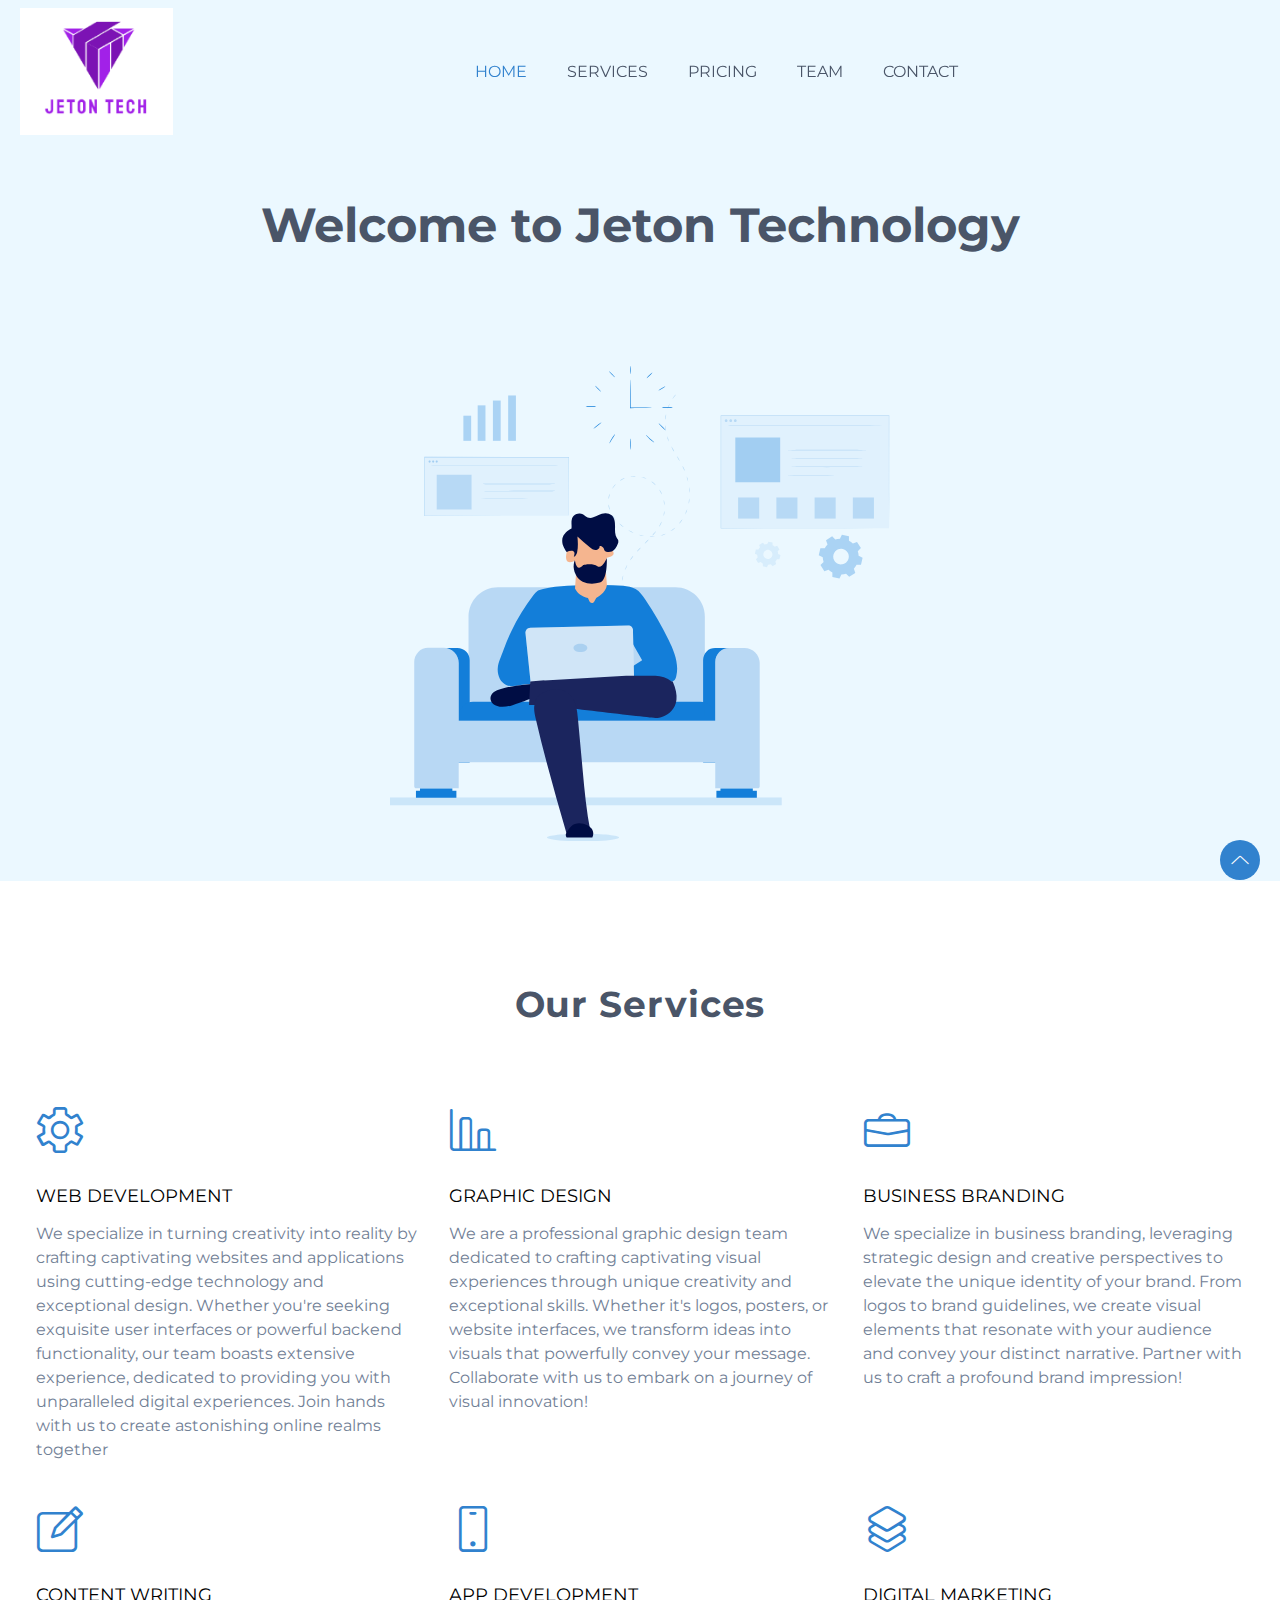
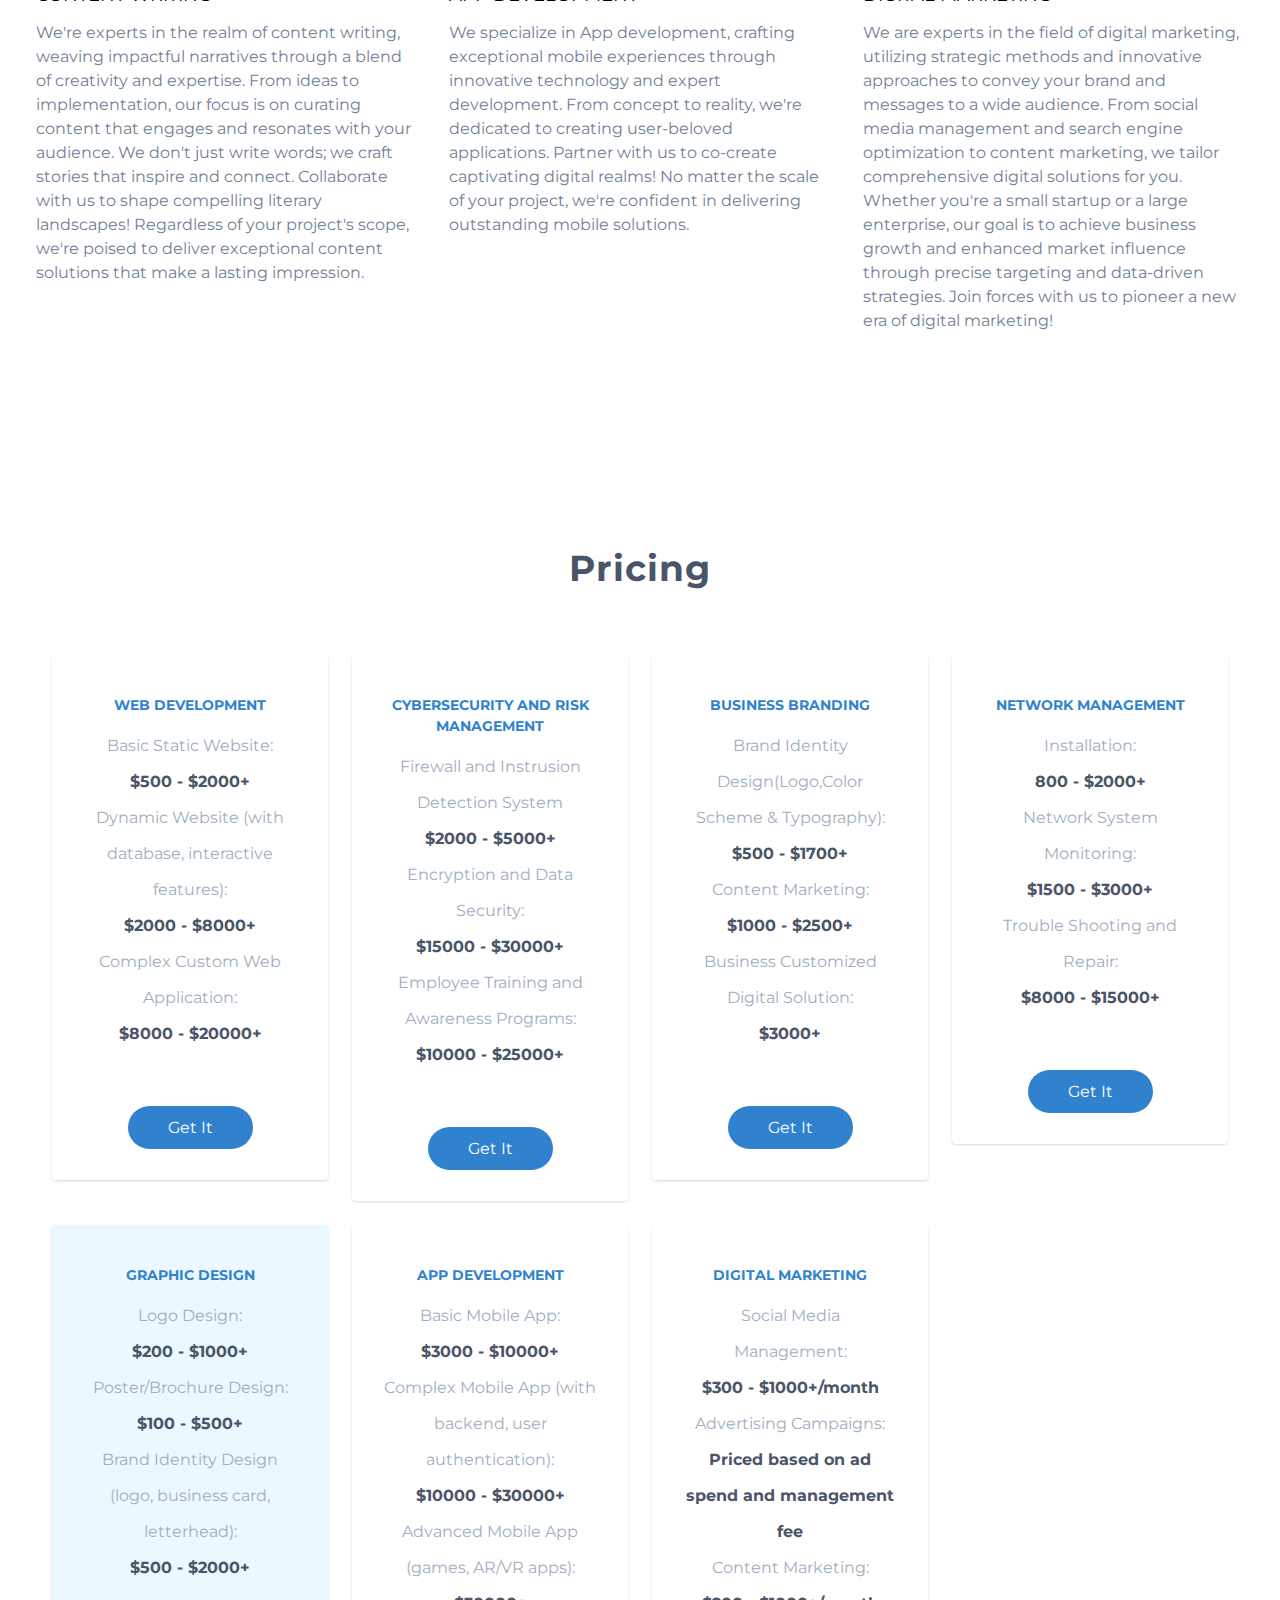
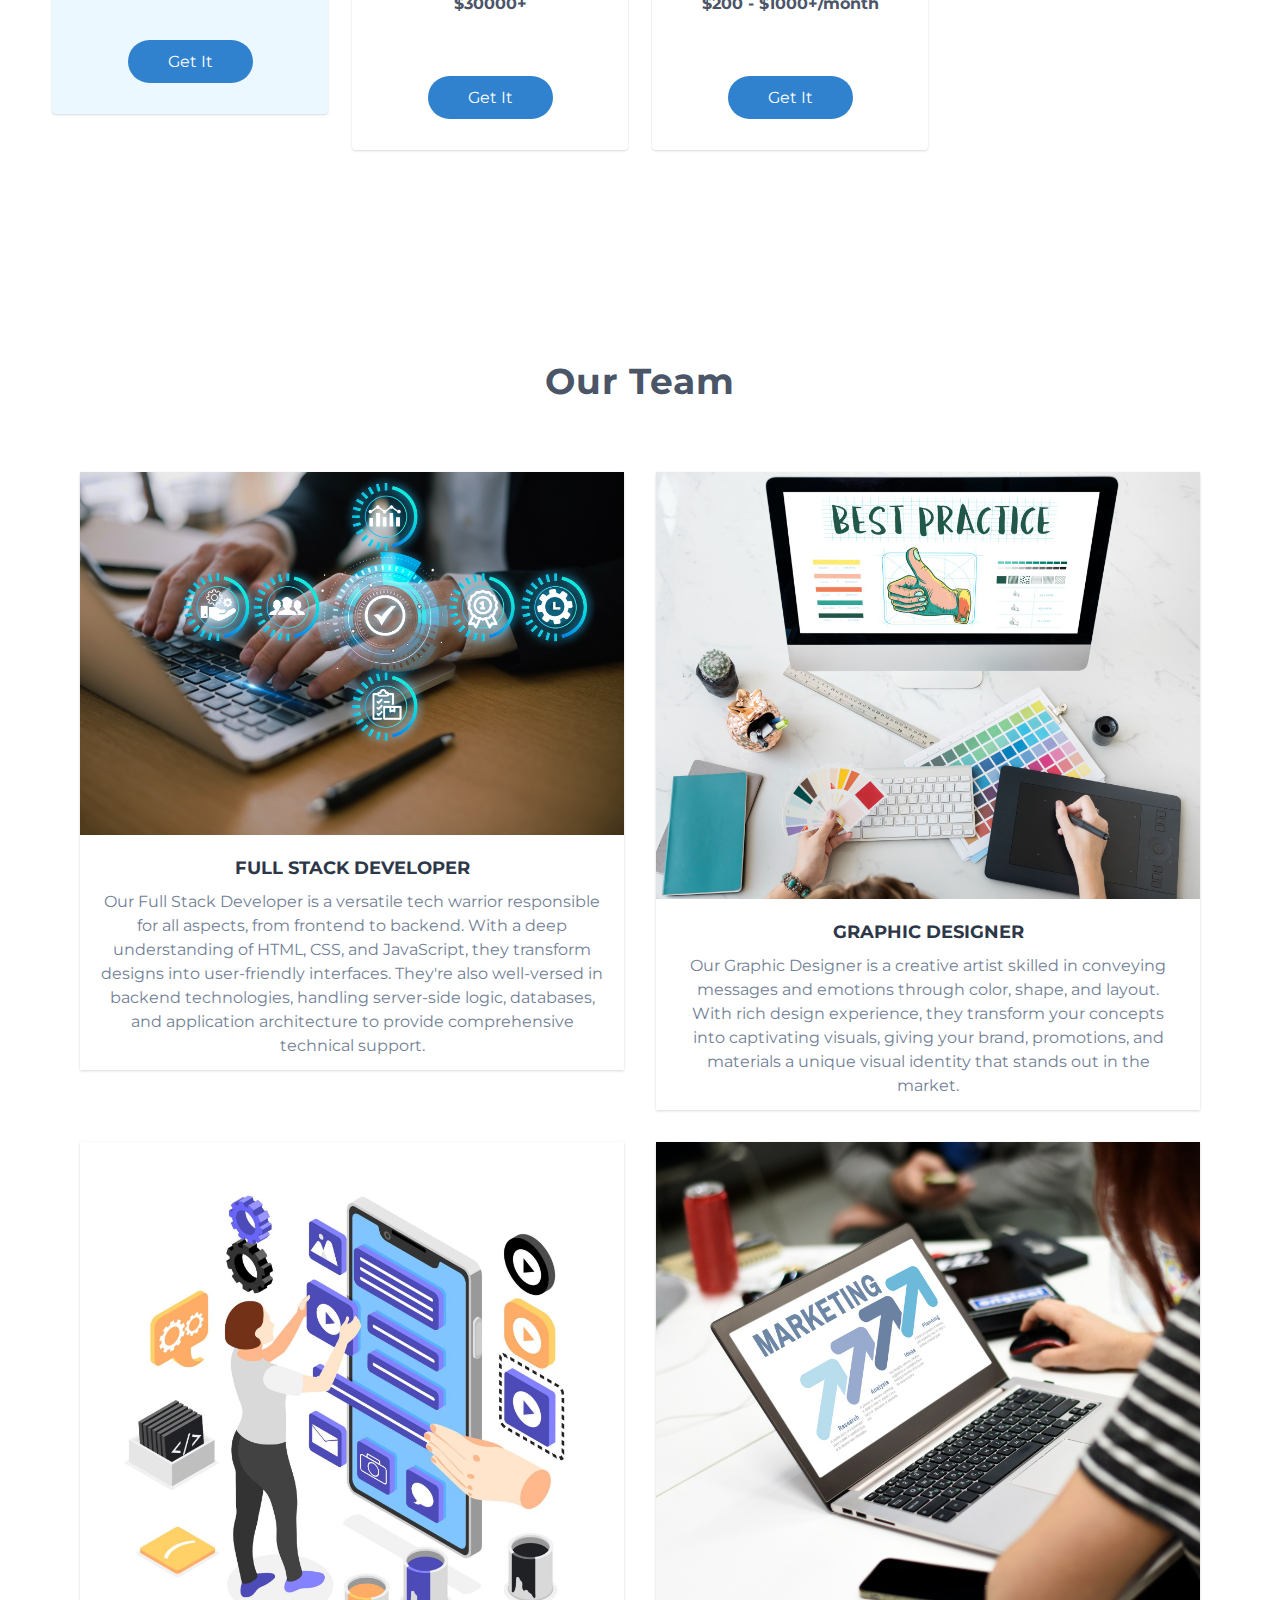
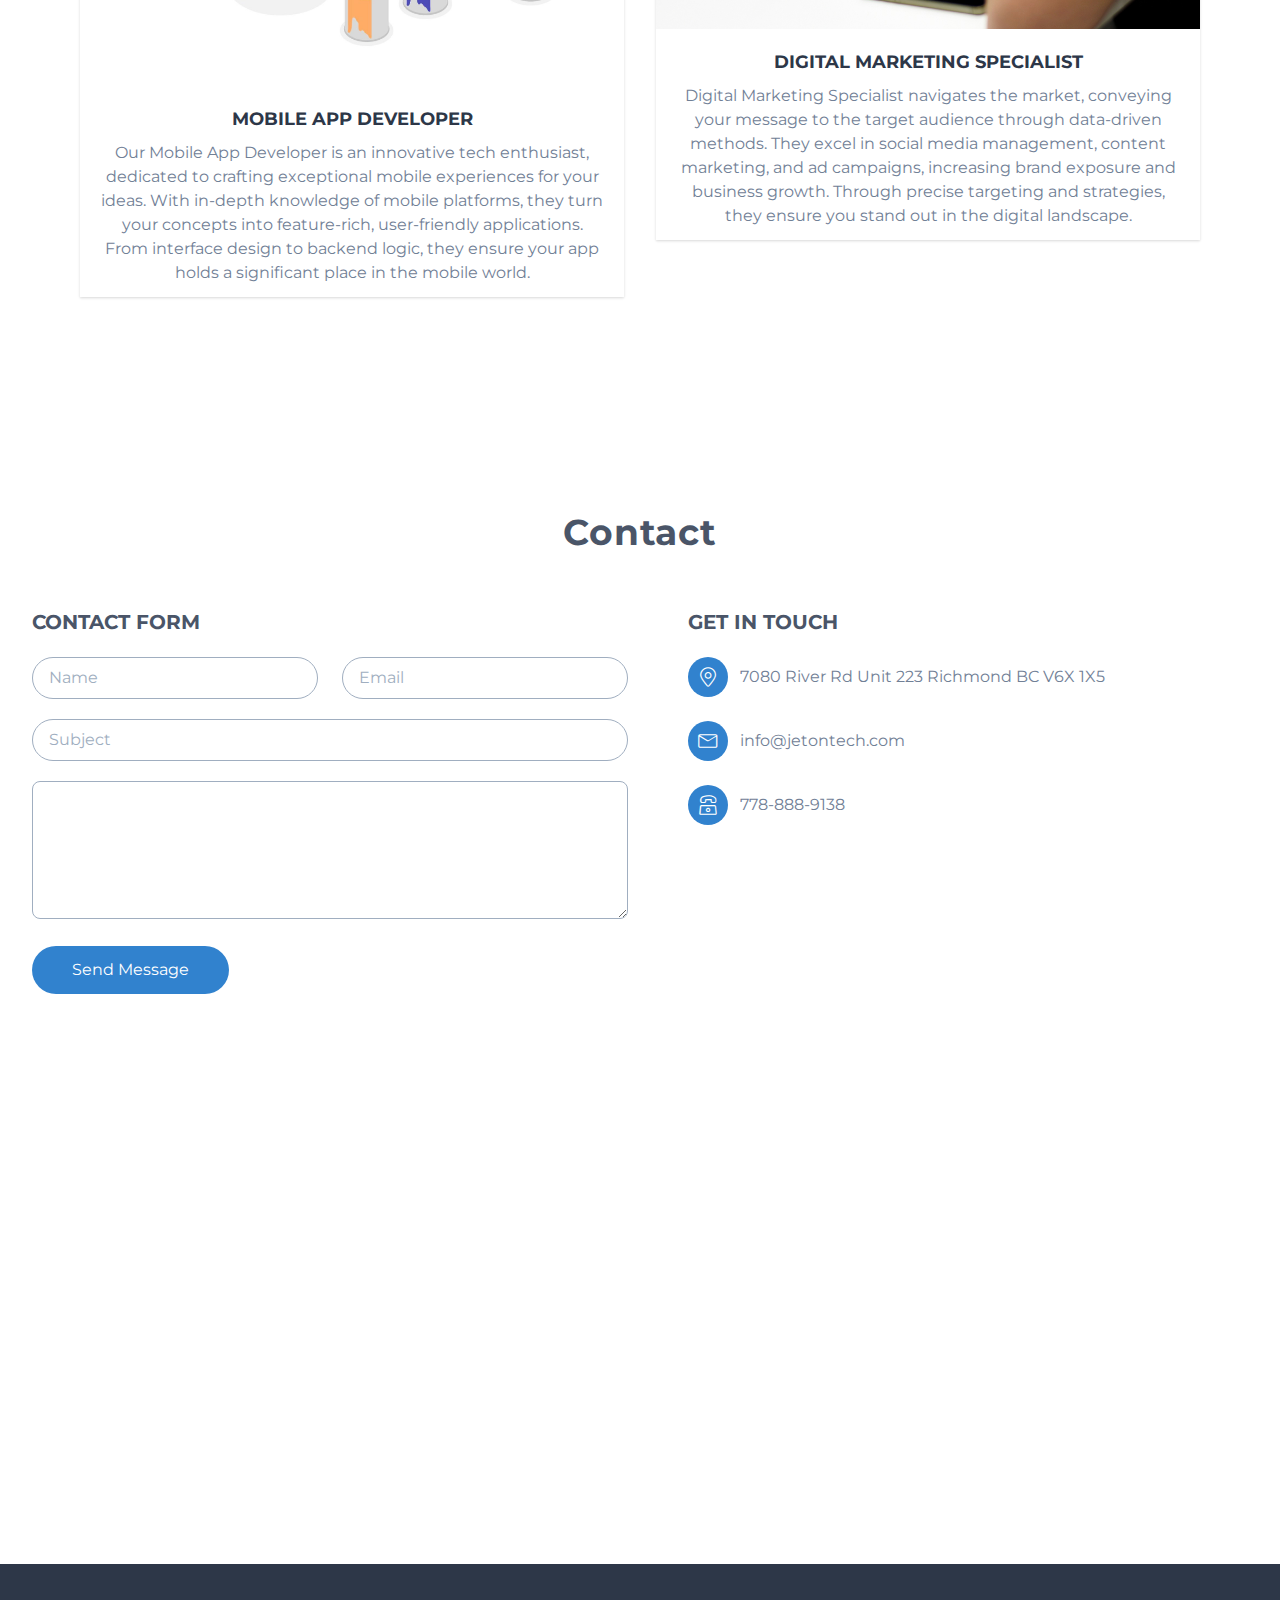
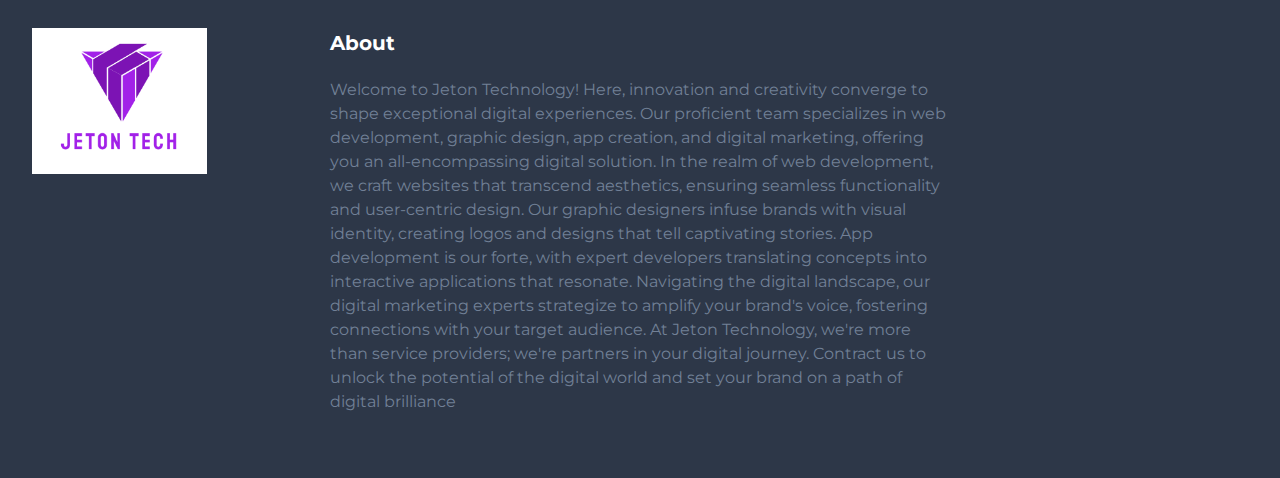
<file: index.html>
<!DOCTYPE html>
<html lang="en" style="scroll-behavior: smooth">
  <head>
    <!-- Required meta tags -->
    <meta charset="utf-8" />
    <meta
      name="viewport"
      content="width=device-width, initial-scale=1, shrink-to-fit=no"
    />

    <title>Jeton Technology</title>

    <!-- Icon -->
    <link rel="stylesheet" href="assets/css/lineicons.css" />
	<link rel="stylesheet" href="assets/css/animate.css" />
	<link rel="stylesheet" href="assets/css/tiny-slider.css" />
    <!-- Tailwind css -->
    <link rel="stylesheet" href="assets/css/tailwind.css" />
  </head>
  <body>
    <!-- Header Area wrapper Starts -->
<header id="header-wrap" class="relative">
  <div class="navigation fixed top-0 left-0 w-full z-30 duration-300">
    <div class="container">
      <nav class="navbar py-2 navbar-expand-lg flex justify-between items-center relative duration-300"> <a class="navbar-brand" href="index.html"><img src="assets/img/jetonlogo.png" alt="Logo"> </a>
        <button class="navbar-toggler focus:outline-none block lg:hidden" type="button" data-toggle="collapse" data-target="#navbarSupportedContent" aria-controls="navbarSupportedContent" aria-expanded="false" aria-label="Toggle navigation"> <span class="toggler-icon"></span> <span class="toggler-icon"></span> <span class="toggler-icon"></span> </button>
        <div class="collapse navbar-collapse hidden lg:block duration-300 shadow absolute top-100 left-0 mt-full bg-white z-20 px-5 py-3 w-full lg:static lg:bg-transparent lg:shadow-none" id="navbarSupportedContent">
          <ul class="navbar-nav mr-auto justify-center items-center lg:flex">
            <li class="nav-item"> <a class="page-scroll active" href="#hero-area">Home</a> </li>
            <li class="nav-item"> <a class="page-scroll" href="#services">Services</a> </li>
            <li class="nav-item"> <a class="page-scroll" href="#pricing">Pricing</a> </li>
            <li class="nav-item"> <a class="page-scroll" href="#team">Team</a> </li>
            <li class="nav-item"> <a class="page-scroll" href="#contact">Contact</a> </li>
          </ul>
        </div>
      </nav>
    </div>
  </div>
</header>
    <!-- Header Area wrapper End -->

    <!-- Hero Area Start -->
    <section id="hero-area" class="bg-blue-100 pt-48 pb-10">
      <div class="container">
        <div class="flex justify-between">
          <div class="w-full text-center">
            <h2 class="text-5xl font-bold leading-snug text-gray-700 mb-10 wow fadeInUp animated" data-wow-delay="1s" style="visibility: visible;-webkit-animation-delay: 1s; -moz-animation-delay: 1s; animation-delay: 1s;">Welcome to Jeton Technology <br class="hidden lg:block"></h2>
            <div class="text-center wow fadeInUp animated" data-wow-delay="1.6s" style="visibility: visible;-webkit-animation-delay: 1.6s; -moz-animation-delay: 1.6s; animation-delay: 1.6s;"> <img class="img-fluid mx-auto" alt="" src="assets/img/hero.svg"> </div>
          </div>
        </div>
      </div>
    </section>
    <!-- Hero Area End -->

    <!-- Services Section Start -->
    <section id="services" class="py-24">
      <div class="container px-4">
        <div class="text-center">
          <h2 class="mb-12 text-4xl text-gray-700 font-bold tracking-wide">
            Our Services
          </h2>
        </div>
        <div class="flex flex-wrap">
          <!-- Services item -->
          <div class="w-full sm:w-1/2 md:w-1/2 lg:w-1/3">
            <div class="m-4">
              <div class="mb-4 text-blue-600 text-5xl">
                <i class="lni lni-cog"> </i>
              </div>
              <div>
                <h3
                  class="
                    text-gray-800
                    font-semibold
                    text-lg
                    block
                    mb-3
                    uppercase
                  "
                >
                  Web Development
                </h3>
                <p class="text-gray-600">
                  We specialize in turning creativity into reality by crafting captivating websites and applications using cutting-edge technology and exceptional design. Whether you're seeking exquisite user interfaces or powerful backend functionality, our team boasts extensive experience, dedicated to providing you with unparalleled digital experiences. Join hands with us to create astonishing online realms together 
                </p>
              </div>
            </div>
          </div>
          <!-- Services item -->
          <div class="w-full sm:w-1/2 md:w-1/2 lg:w-1/3">
            <div class="m-4">
              <div class="mb-4 text-blue-600 text-5xl">
                <i class="lni lni-bar-chart"> </i>
              </div>
              <div>
                <h3
                  class="
                    text-gray-800
                    font-semibold
                    text-lg
                    block
                    mb-3
                    uppercase
                  "
                >
                  Graphic Design
                </h3>
                <p class="text-gray-600">
                  We are a professional graphic design team dedicated to crafting captivating visual experiences through unique creativity and exceptional skills. Whether it's logos, posters, or website interfaces, we transform ideas into visuals that powerfully convey your message. Collaborate with us to embark on a journey of visual innovation!
                </p>
              </div>
            </div>
          </div>
          <!-- Services item -->
          <div class="w-full sm:w-1/2 md:w-1/2 lg:w-1/3">
            <div class="m-4">
              <div class="mb-4 text-blue-600 text-5xl">
                <i class="lni lni-briefcase"> </i>
              </div>
              <div>
                <h3
                  class="
                    text-gray-800
                    font-semibold
                    text-lg
                    block
                    mb-3
                    uppercase
                  "
                >
                  Business Branding
                </h3>
                <p class="text-gray-600">
                  We specialize in business branding, leveraging strategic design and creative perspectives to elevate the unique identity of your brand. From logos to brand guidelines, we create visual elements that resonate with your audience and convey your distinct narrative. Partner with us to craft a profound brand impression!
                </p>
              </div>
            </div>
          </div>
          <!-- Services item -->
          <div class="w-full sm:w-1/2 md:w-1/2 lg:w-1/3">
            <div class="m-4">
              <div class="mb-4 text-blue-600 text-5xl">
                <i class="lni lni-pencil-alt"> </i>
              </div>
              <div>
                <h3
                  class="
                    text-gray-800
                    font-semibold
                    text-lg
                    block
                    mb-3
                    uppercase
                  "
                >
                  Content Writing
                </h3>
                <p class="text-gray-600">
                  We're experts in the realm of content writing, weaving impactful narratives through a blend of creativity and expertise. From ideas to implementation, our focus is on curating content that engages and resonates with your audience. We don't just write words; we craft stories that inspire and connect. Collaborate with us to shape compelling literary landscapes! Regardless of your project's scope, we're poised to deliver exceptional content solutions that make a lasting impression.
                </p>
              </div>
            </div>
          </div>
          <!-- Services item -->
          <div class="w-full sm:w-1/2 md:w-1/2 lg:w-1/3">
            <div class="m-4">
              <div class="mb-4 text-blue-600 text-5xl">
                <i class="lni lni-mobile"> </i>
              </div>
              <div>
                <h3
                  class="
                    text-gray-800
                    font-semibold
                    text-lg
                    block
                    mb-3
                    uppercase
                  "
                >
                  App Development
                </h3>
                <p class="text-gray-600">
                  We specialize in App development, crafting exceptional mobile experiences through innovative technology and expert development. From concept to reality, we're dedicated to creating user-beloved applications. Partner with us to co-create captivating digital realms! No matter the scale of your project, we're confident in delivering outstanding mobile solutions.
                </p>
              </div>
            </div>
          </div>
          <!-- Services item -->
          <div class="w-full sm:w-1/2 md:w-1/2 lg:w-1/3">
            <div class="m-4">
              <div class="mb-4 text-blue-600 text-5xl">
                <i class="lni lni-layers"> </i>
              </div>
              <div>
                <h3
                  class="
                    text-gray-800
                    font-semibold
                    text-lg
                    block
                    mb-3
                    uppercase
                  "
                >
                  Digital Marketing
                </h3>
                <p class="text-gray-600">
                  We are experts in the field of digital marketing, utilizing strategic methods and innovative approaches to convey your brand and messages to a wide audience. From social media management and search engine optimization to content marketing, we tailor comprehensive digital solutions for you. Whether you're a small startup or a large enterprise, our goal is to achieve business growth and enhanced market influence through precise targeting and data-driven strategies. Join forces with us to pioneer a new era of digital marketing!
                </p>
              </div>
            </div>
          </div>
        </div>
      </div>
    </section>
    <!-- Services Section End -->
    <!-- Pricing section Start -->
    <section id="pricing" class="py-24">
      <div class="container px-4">
        <div class="text-center">
          <h2 class="mb-12 text-4xl text-gray-700 font-bold tracking-wide">
            Pricing
          </h2>
        </div>
      <div class="container px-4">
        <div class="flex flex-wrap justify-center md:justify-start">
          <!-- single pricing table starts -->
          <div class="w-3/4 sm:w-2/3 md:w-1/2 lg:w-1/4">
            <div
              class="
                m-3
                text-center
                py-10
                px-8
                shadow
                rounded
                duration-300
                hover:shadow-lg hover:bg-blue-100
                wow
                fadeInLeft
              "
            >
              <div class="mb-3">
                <h3 class="text-blue-600 font-bold uppercase text-sm">Web Development</h3>
              </div>
              <ul class="mb-16">
                <li class="text-gray-500 leading-9">
                  Basic Static Website: <p><span class="text-gray-700 font-bold text-l">$500 - $2000+</span></p>
                </li>
                
                <li class="text-gray-500 leading-9">Dynamic Website (with database, interactive features): <p><span class="text-gray-700 font-bold text-l">$2000 - $8000+</span></p>
                </li>
                
                <li class="text-gray-500 leading-9">Complex Custom Web Application: <p><span class="text-gray-700 font-bold text-l">$8000 - $20000+</span> </p> </li>
              </ul>
              <a
                href="#contact"
                class="
                  text-white
                  bg-blue-600
                  px-10
                  py-3
                  rounded-full
                  duration-300
                  hover:bg-blue-500
                "
                >Get It</a
              >
            </div>
          </div>
          <!-- single pricing table ends -->
                    <!-- single pricing table starts -->
          <div class="w-3/4 sm:w-2/3 md:w-1/2 lg:w-1/4">
            <div
              class="
                m-3
                text-center
                py-10
                px-8
                shadow
                rounded
                duration-300
                hover:shadow-lg hover:bg-blue-100
                wow
                fadeInLeft
              "
            >
              <div class="mb-3">
                <h3 class="text-blue-600 font-bold uppercase text-sm">Cybersecurity and Risk Management</h3>
              </div>
              <ul class="mb-16">
                <li class="text-gray-500 leading-9">
                  Firewall and Instrusion Detection System <p><span class="text-gray-700 font-bold text-l">$2000 - $5000+</span></p>
                </li>
                
                <li class="text-gray-500 leading-9">Encryption and Data Security: <p><span class="text-gray-700 font-bold text-l">$15000 - $30000+</span></p>
                </li>
                
                <li class="text-gray-500 leading-9">Employee Training and Awareness Programs: <p><span class="text-gray-700 font-bold text-l">$10000 - $25000+</span> </p> </li>
              </ul>
              <a
                href="#contact"
                class="
                  text-white
                  bg-blue-600
                  px-10
                  py-3
                  rounded-full
                  duration-300
                  hover:bg-blue-500
                "
                >Get It</a
              >
            </div>
          </div>
          <!-- single pricing table ends -->
                    <!-- single pricing table starts -->
          <div class="w-3/4 sm:w-2/3 md:w-1/2 lg:w-1/4">
            <div
              class="
                m-3
                text-center
                py-10
                px-8
                shadow
                rounded
                duration-300
                hover:shadow-lg hover:bg-blue-100
                wow
                fadeInLeft
              "
            >
              <div class="mb-3">
                <h3 class="text-blue-600 font-bold uppercase text-sm">Business Branding</h3>
              </div>
              <ul class="mb-16">
                <li class="text-gray-500 leading-9">
                  Brand Identity Design(Logo,Color Scheme & Typography): <p><span class="text-gray-700 font-bold text-l">$500 - $1700+</span></p>
                </li>
                
                <li class="text-gray-500 leading-9">Content Marketing: <p><span class="text-gray-700 font-bold text-l">$1000 - $2500+</span></p>
                </li>
                
                <li class="text-gray-500 leading-9">Business Customized Digital Solution: <p><span class="text-gray-700 font-bold text-l">$3000+</span> </p> </li>
              </ul>
              <a
                href="#contact"
                class="
                  text-white
                  bg-blue-600
                  px-10
                  py-3
                  rounded-full
                  duration-300
                  hover:bg-blue-500
                "
                >Get It</a
              >
            </div>
          </div>
          <!-- single pricing table ends -->
          <!-- single pricing table starts -->
          <div class="w-3/4 sm:w-2/3 md:w-1/2 lg:w-1/4">
            <div
              class="
                m-3
                text-center
                py-10
                px-8
                shadow
                rounded
                duration-300
                hover:shadow-lg hover:bg-blue-100
                wow
                fadeInLeft
              "
            >
              <div class="mb-3">
                <h3 class="text-blue-600 font-bold uppercase text-sm">Network Management</h3>
              </div>
              <ul class="mb-16">
                <li class="text-gray-500 leading-9">
                  Installation: <p><span class="text-gray-700 font-bold text-l">800 - $2000+</span></p>
                </li>
                
                <li class="text-gray-500 leading-9">Network System Monitoring: <p><span class="text-gray-700 font-bold text-l">$1500 - $3000+</span></p>
                </li>
                
                <li class="text-gray-500 leading-9">Trouble Shooting and Repair: <p><span class="text-gray-700 font-bold text-l">$8000 - $15000+</span> </p> </li>
              </ul>
              <a
                href="#contact"
                class="
                  text-white
                  bg-blue-600
                  px-10
                  py-3
                  rounded-full
                  duration-300
                  hover:bg-blue-500
                "
                >Get It</a
              >
            </div>
          </div>
          <!-- single pricing table ends -->
          <!-- single pricing table starts -->
          <div class="w-3/4 sm:w-2/3 md:w-1/2 lg:w-1/4">
            <div
              class="
                m-3
                text-center
                py-10
                px-8
                shadow
                rounded
                duration-300
                hover:shadow-lg hover:bg-blue-100
                bg-blue-100
                wow
                fadeInLeft
              "
            >
              <div class="mb-3">
                <h3 class="text-blue-600 font-bold uppercase text-sm">Graphic Design</h3>
              </div>
              <ul class="mb-16">
                <li class="text-gray-500 leading-9">
                  Logo Design: <p><span class="text-gray-700 font-bold text-l">$200 - $1000+</span></p>
                </li>
                
                <li class="text-gray-500 leading-9">Poster/Brochure Design: <p><span class="text-gray-700 font-bold text-l">$100 - $500+</span></p>
                </li>
                
                <li class="text-gray-500 leading-9">Brand Identity Design (logo, business card, letterhead): <p><span class="text-gray-700 font-bold text-l">$500 - $2000+</span> </p> </li>
              </ul>
              <a
                href="#contact"
                class="
                  text-white
                  bg-blue-600
                  px-10
                  py-3
                  rounded-full
                  duration-300
                  hover:bg-blue-500
                "
                >Get It</a
              >
            </div>
          </div>
          <!-- single pricing table ends -->
          <!-- single pricing table starts -->
          <div class="w-3/4 sm:w-2/3 md:w-1/2 lg:w-1/4">
            <div
              class="
                m-3
                text-center
                py-10
                px-8
                shadow
                rounded
                duration-300
                hover:shadow-lg hover:bg-blue-100
              "
            >
            <div class="mb-3">
              <h3 class="text-blue-600 font-bold uppercase text-sm">App Development</h3>
            </div>
            <ul class="mb-16">
              <li class="text-gray-500 leading-9">
                Basic Mobile App: <p><span class="text-gray-700 font-bold text-l">$3000 - $10000+</span></p>
              </li>
              
              <li class="text-gray-500 leading-9">Complex Mobile App (with backend, user authentication): <p><span class="text-gray-700 font-bold text-l">$10000 - $30000+</span></p>
              </li>
              
              <li class="text-gray-500 leading-9">Advanced Mobile App (games, AR/VR apps): <p><span class="text-gray-700 font-bold text-l">$30000+</span> </p> </li>
            </ul>
            <a
              href="#contact"
              class="
                text-white
                bg-blue-600
                px-10
                py-3
                rounded-full
                duration-300
                hover:bg-blue-500
              "
              >Get It</a
            >
            </div>
          </div>
          <!-- single pricing table ends -->
          <!-- single pricing table starts -->
          <div class="w-3/4 sm:w-2/3 md:w-1/2 lg:w-1/4">
            <div
              class="
                m-3
                text-center
                py-10
                px-8
                shadow
                rounded
                duration-300
                hover:shadow-lg hover:bg-blue-100
              "
            >
            <div class="mb-3">
              <h3 class="text-blue-600 font-bold uppercase text-sm">Digital Marketing</h3>
            </div>
            <ul class="mb-16">
              <li class="text-gray-500 leading-9">
                Social Media Management: <p><span class="text-gray-700 font-bold text-l">$300 - $1000+/month</span></p>
              </li>
              
              <li class="text-gray-500 leading-9">Advertising Campaigns: <p><span class="text-gray-700 font-bold text-l">Priced based on ad spend and management fee</span></p>
              </li>
              
              <li class="text-gray-500 leading-9">Content Marketing:<p><span class="text-gray-700 font-bold text-l">$200 - $1000+/month</span> </p> </li>
            </ul>
            <a
              href="#contact"
              class="
                text-white
                bg-blue-600
                px-10
                py-3
                rounded-full
                duration-300
                hover:bg-blue-500
              "
              >Get It</a
            >
            </div>
          </div>
          <!-- single pricing table ends -->
        </div>
      </div>
    </section>
    <!-- Pricing Table Section End -->

    <!-- Team Section Start -->
    <section id="team" class="py-24 text-center">
      <div class="container px-4">
        <div class="text-center">
          <h2 class="mb-12 section-heading wow fadeInDown animated" data-wow-delay="0.3s" style="visibility: visible;-webkit-animation-delay: 0.3s; -moz-animation-delay: 0.3s; animation-delay: 0.3s;">Our Team</h2>
        </div>
        <div class="flex flex-wrap justify-center">
          <div class="max-w-sm sm:w-1/2 md:w-1/2 lg:w-1/2">
            <div class="team-item">
              <div class="team-img relative"> <img class="img-fluid" alt="" src="assets/img/image4.jpg">
                <!-- image 1 go here -->
              </div>
              <div class="text-center px-5 py-3">
                <h3 class="team-name">Full Stack Developer</h3>
                <p>Our Full Stack Developer is a versatile tech warrior responsible for all aspects, from frontend to backend. With a deep understanding of HTML, CSS, and JavaScript, they transform designs into user-friendly interfaces. They're also well-versed in backend technologies, handling server-side logic, databases, and application architecture to provide comprehensive technical support.</p>
              </div>
            </div>
          </div>
          <div class="max-w-sm sm:w-1/2 md:w-1/2 lg:w-1/2">
            <div class="team-item">
              <div class="team-img relative"> <img class="img-fluid" alt="" src="assets/img/image1.jpg">
                <!-- image 2 go here -->
              </div>
              <div class="text-center px-5 py-3">
                <h3 class="team-name">Graphic Designer</h3>
                <p>Our Graphic Designer is a creative artist skilled in conveying messages and emotions through color, shape, and layout. With rich design experience, they transform your concepts into captivating visuals, giving your brand, promotions, and materials a unique visual identity that stands out in the market.</p>
              </div>
            </div>
          </div>
          <div class="max-w-sm sm:w-1/2 md:w-1/2 lg:w-1/2">
            <div class="team-item">
              <div class="team-img relative"> <img class="img-fluid" alt="" src="assets/img/image2.jpg">
              <!-- image 3 go here -->
              </div>
              <div class="text-center px-5 py-3">
                <h3 class="team-name">Mobile App Developer</h3>
                <p>Our Mobile App Developer is an innovative tech enthusiast, dedicated to crafting exceptional mobile experiences for your ideas. With in-depth knowledge of mobile platforms, they turn your concepts into feature-rich, user-friendly applications. From interface design to backend logic, they ensure your app holds a significant place in the mobile world.
                </p>
              </div>
            </div>
          </div>
          <div class="max-w-sm sm:w-1/2 md:w-1/2 lg:w-1/2">
            <div class="team-item">
              <div class="team-img relative"> <img class="img-fluid" alt="" src="assets/img/image5.jpg">
      <!-- image 4 go here -->
              </div>
              <div class="text-center px-5 py-3">
                <h3 class="team-name">Digital Marketing Specialist</h3>
                <p>Digital Marketing Specialist navigates the market, conveying your message to the target audience through data-driven methods. They excel in social media management, content marketing, and ad campaigns, increasing brand exposure and business growth. Through precise targeting and strategies, they ensure you stand out in the digital landscape.
                </p>
              </div>
            </div>
          </div>
        </div>
      </div>
    </section>
    <!-- Team Section End -->




    <!-- Contact Section Start -->
    <section id="contact" class="py-24">
      <div class="container px-4">
        <div class="text-center">
          <h2 class="mb-12 text-4xl text-gray-700 font-bold tracking-wide">
            Contact
          </h2>
        </div>

        <div class="flex flex-wrap contact-form-area">
          <div class="w-full md:w-1/2">
            <div class="contact">
              <h2 class="uppercase font-bold text-xl text-gray-700 mb-5 ml-3">
                Contact Form
              </h2>
              <form id="contactForm" action="mailto:info@jetontech.com" method="POST">
                <div class="flex flex-wrap">
                  <div class="w-full sm:w-1/2 md:w-full lg:w-1/2">
                    <div class="mx-3">
                      <input
                        type="text"
                        class="form-input rounded-full"
                        id="name"
                        name="name"
                        placeholder="Name"
                        required
                        data-error="Please enter your name"
                      />
                    </div>
                  </div>
                  <div class="w-full sm:w-1/2 md:w-full lg:w-1/2">
                    <div class="mx-3">
                      <input
                        type="text"
                        placeholder="Email"
                        id="email"
                        class="form-input rounded-full"
                        name="email"
                        required
                        data-error="Please enter your email"
                      />
                    </div>
                  </div>
                  <div class="w-full">
                    <div class="mx-3">
                      <input
                        type="text"
                        placeholder="Subject"
                        id="subject"
                        name="subject"
                        class="form-input rounded-full"
                        required
                        data-error="Please enter your subject"
                      />
                    </div>
                  </div>
                  <div class="w-full">
                    <div class="mx-3">
                      <textarea
                        class="form-input rounded-lg"
                        id="message"
                        name="message"
                        placeholder="Your Message"
                        rows="5"
                        data-error="Write your message"
                        required
                      >
                      </textarea>
                    </div>
                  </div>
                  <div class="w-full">
                    <div class="submit-button mx-3">
                      <button
                        class="
                          text-white
                          bg-blue-600
                          px-10
                          py-3
                          rounded-full
                          duration-300
                          hover:bg-blue-500
                        "
                        id="form-submit"
                        type="submit"
                      >
                        Send Message
                      </button>
                    </div>
                  </div>
                </div>
              </form>
            </div>
          </div>
          <div class="w-full md:w-1/2">
            <div class="ml-3 md:ml-12 wow fadeIn">
              <h2 class="uppercase font-bold text-xl text-gray-700 mb-5">
                Get In Touch
              </h2>
              <div>
                <div class="flex flex-wrap mb-6 items-center">
                  <div
                    class="
                      w-10
                      h-10
                      flex
                      items-center
                      justify-center
                      bg-blue-600
                      text-xl text-white
                      rounded-full
                    "
                  >
                    <i class="lni lni-map-marker"> </i>
                  </div>
                  <p class="pl-3">7080 River Rd Unit 223 Richmond BC V6X 1X5</p>
                </div>
                <div class="flex flex-wrap mb-6 items-center">
                  <div
                    class="
                      w-10
                      h-10
                      flex
                      items-center
                      justify-center
                      bg-blue-600
                      text-xl text-white
                      rounded-full
                    "
                  >
                    <i class="lni lni-envelope"> </i>
                  </div>
                  <p class="pl-3">
                    <a href="javascript:void(0)" class="block">
                      info@jetontech.com</a
                    >
                  </p>
                </div>
                <div class="flex flex-wrap mb-6 items-center">
                  <div
                    class="
                      w-10
                      h-10
                      flex
                      items-center
                      justify-center
                      bg-blue-600
                      text-xl text-white
                      rounded-full
                    "
                  >
                    <i class="lni lni-phone-set"> </i>
                  </div>
                  <p class="pl-3">
                    <a href="javascript:void(0)" class="block">778-888-9138 </a>
                  </p>
                </div>
              </div>
            </div>
          </div>
        </div>
      </div>
    </section>
    <!-- Contact Section End -->

    <!-- Map Section Start -->
    <section id="google-map-area">
      <div class="mx-6 mb-6">
        <div class="flex">
          <div class="w-full">
            <iframe src="https://www.google.com/maps/embed?pb=!1m18!1m12!1m3!1d2608.2089894598184!2d-123.14633762309465!3d49.17762077818771!2m3!1f0!2f0!3f0!3m2!1i1024!2i768!4f13.1!3m3!1m2!1s0x5486752cec555555%3A0x255c0aa8ee60a54b!2s7080%20River%20Rd%20Unit%20233%2C%20Richmond%2C%20BC%20V6X%201X5!5e0!3m2!1sen!2sca!4v1692680516870!5m2!1sen!2sca" width="100%" height="450" style="border:0;" allowfullscreen="" loading="lazy" referrerpolicy="no-referrer-when-downgrade"></iframe>
          </div>
        </div>
      </div>
    </section>
    <!-- Map Section End -->

    <!-- Footer Section Start -->
    <footer id="footer" class="bg-gray-800 py-16">
      <div class="container px-4">
        <div class="flex flex-wrap">
          <div class="w-full sm:w-1/2 md:w-1/2 lg:w-1/4">
            <div class="mx-3 mb-8">
              <div class="footer-logo mb-3">
                <img src="assets/img/jetonlogo.png" alt="" />
              </div>
            </div>
          </div>
          <div class="w-full sm:w-1/2 md:w-1/2 lg:w-3/4">
            <h3 class="font-bold text-xl text-white mb-5">About</h3>
            <p>Welcome to Jeton Technology! Here, innovation and creativity converge to shape exceptional digital experiences. Our proficient team specializes in web development, graphic design, app creation, and digital marketing, offering you an all-encompassing digital solution.
              In the realm of web development, we craft websites that transcend aesthetics, ensuring seamless functionality and user-centric design. 
              Our graphic designers infuse brands with visual identity, creating logos and designs that tell captivating stories. App development is our forte, with expert developers translating concepts into interactive applications that resonate.
              Navigating the digital landscape, our digital marketing experts strategize to amplify your brand's voice, fostering connections with your target audience.
              At Jeton Technology, we're more than service providers; we're partners in your digital journey. Contract us to unlock the potential of the digital world and set your brand on a path of digital brilliance
              </p>
          </div>
        </div>
      </div>
    </footer>
    <!-- Footer Section End -->

    <!-- Go to Top Link -->
    <a
      href="#"
      class="
        back-to-top
        w-10
        h-10
        fixed
        bottom-0
        right-0
        mb-5
        mr-5
        flex
        items-center
        justify-center
        rounded-full
        bg-blue-600
        text-white text-lg
        z-20
        duration-300
        hover:bg-blue-400
      "
    >
      <i class="lni lni-chevron-up"> </i>
    </a>

    <!-- All js Here -->
	<script src="assets/js/email-decode.min.js"></script>
	<script src="assets/js/wow.js"></script>
	<script src="assets/js/tiny-slider.js"></script>
	<script src="assets/js/contact-form.js"></script>
	<script src="assets/js/main.js"></script>
  </body>
</html>
</file>
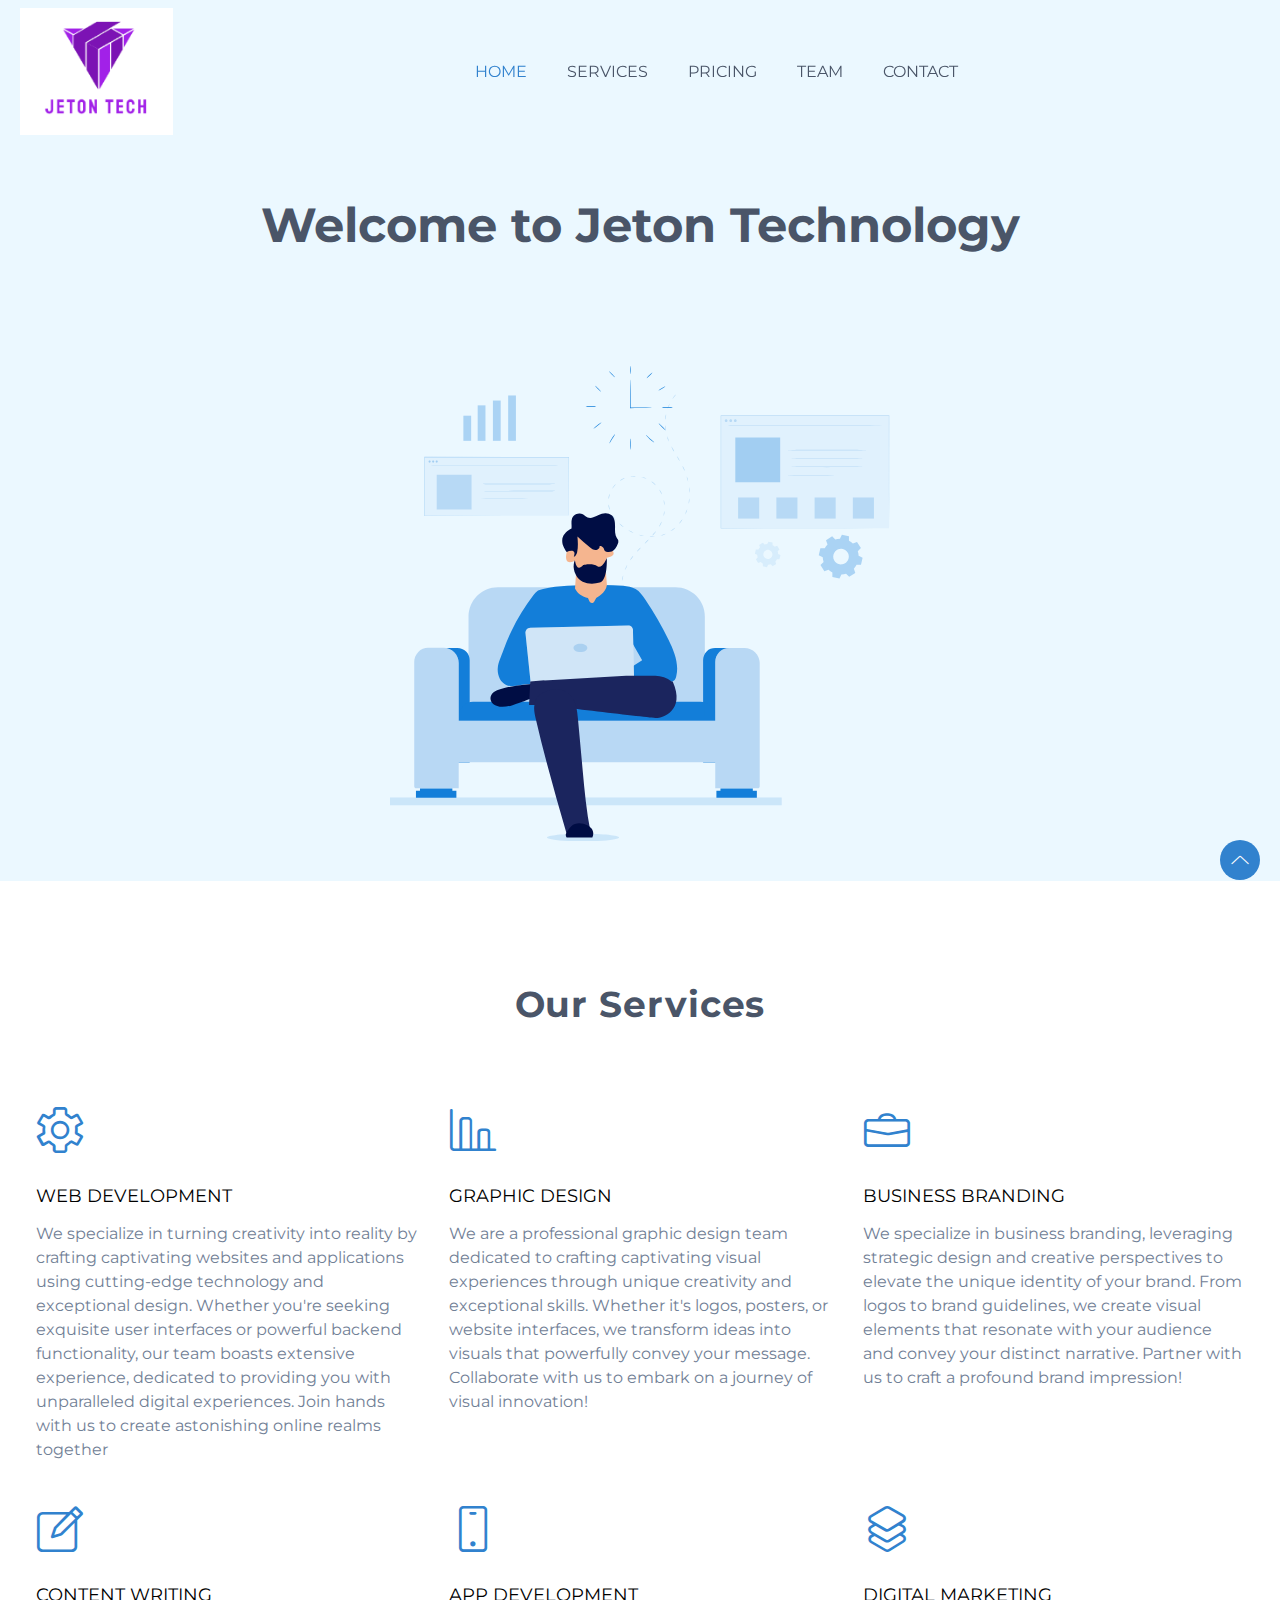
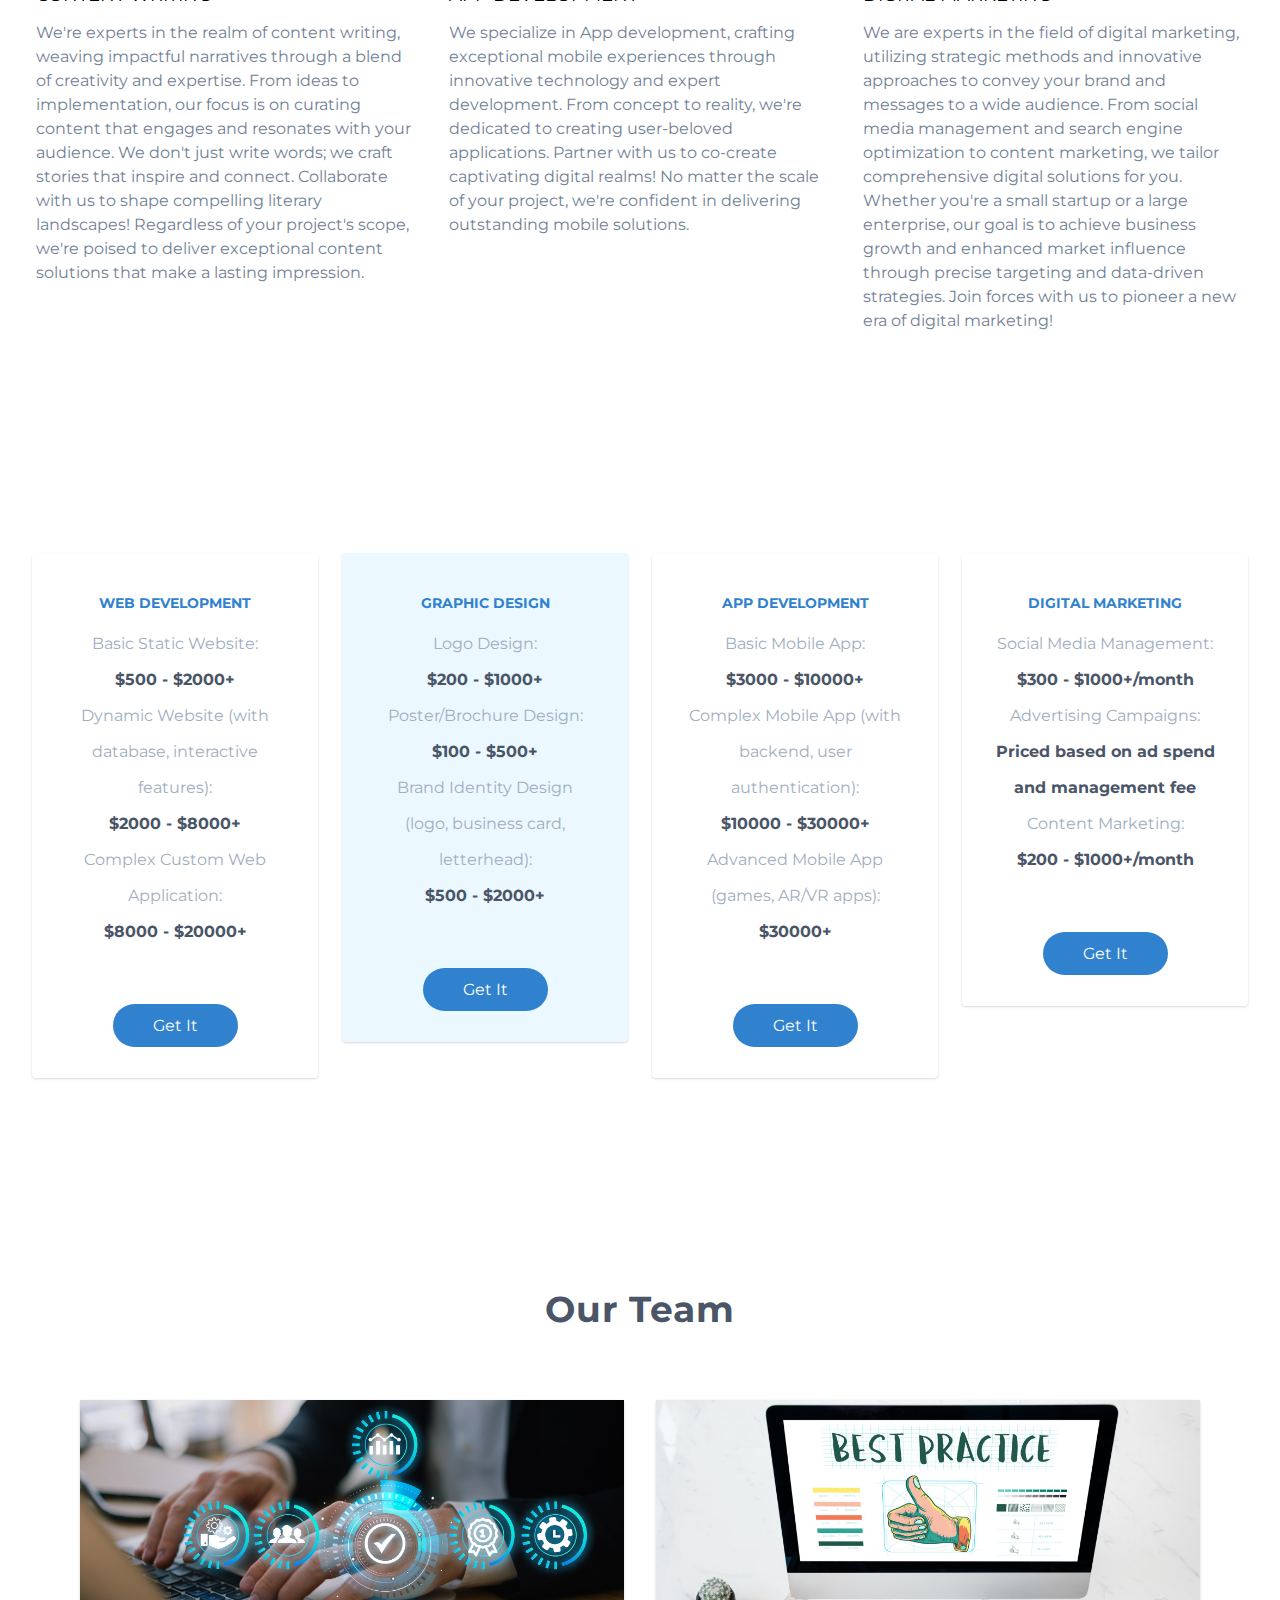
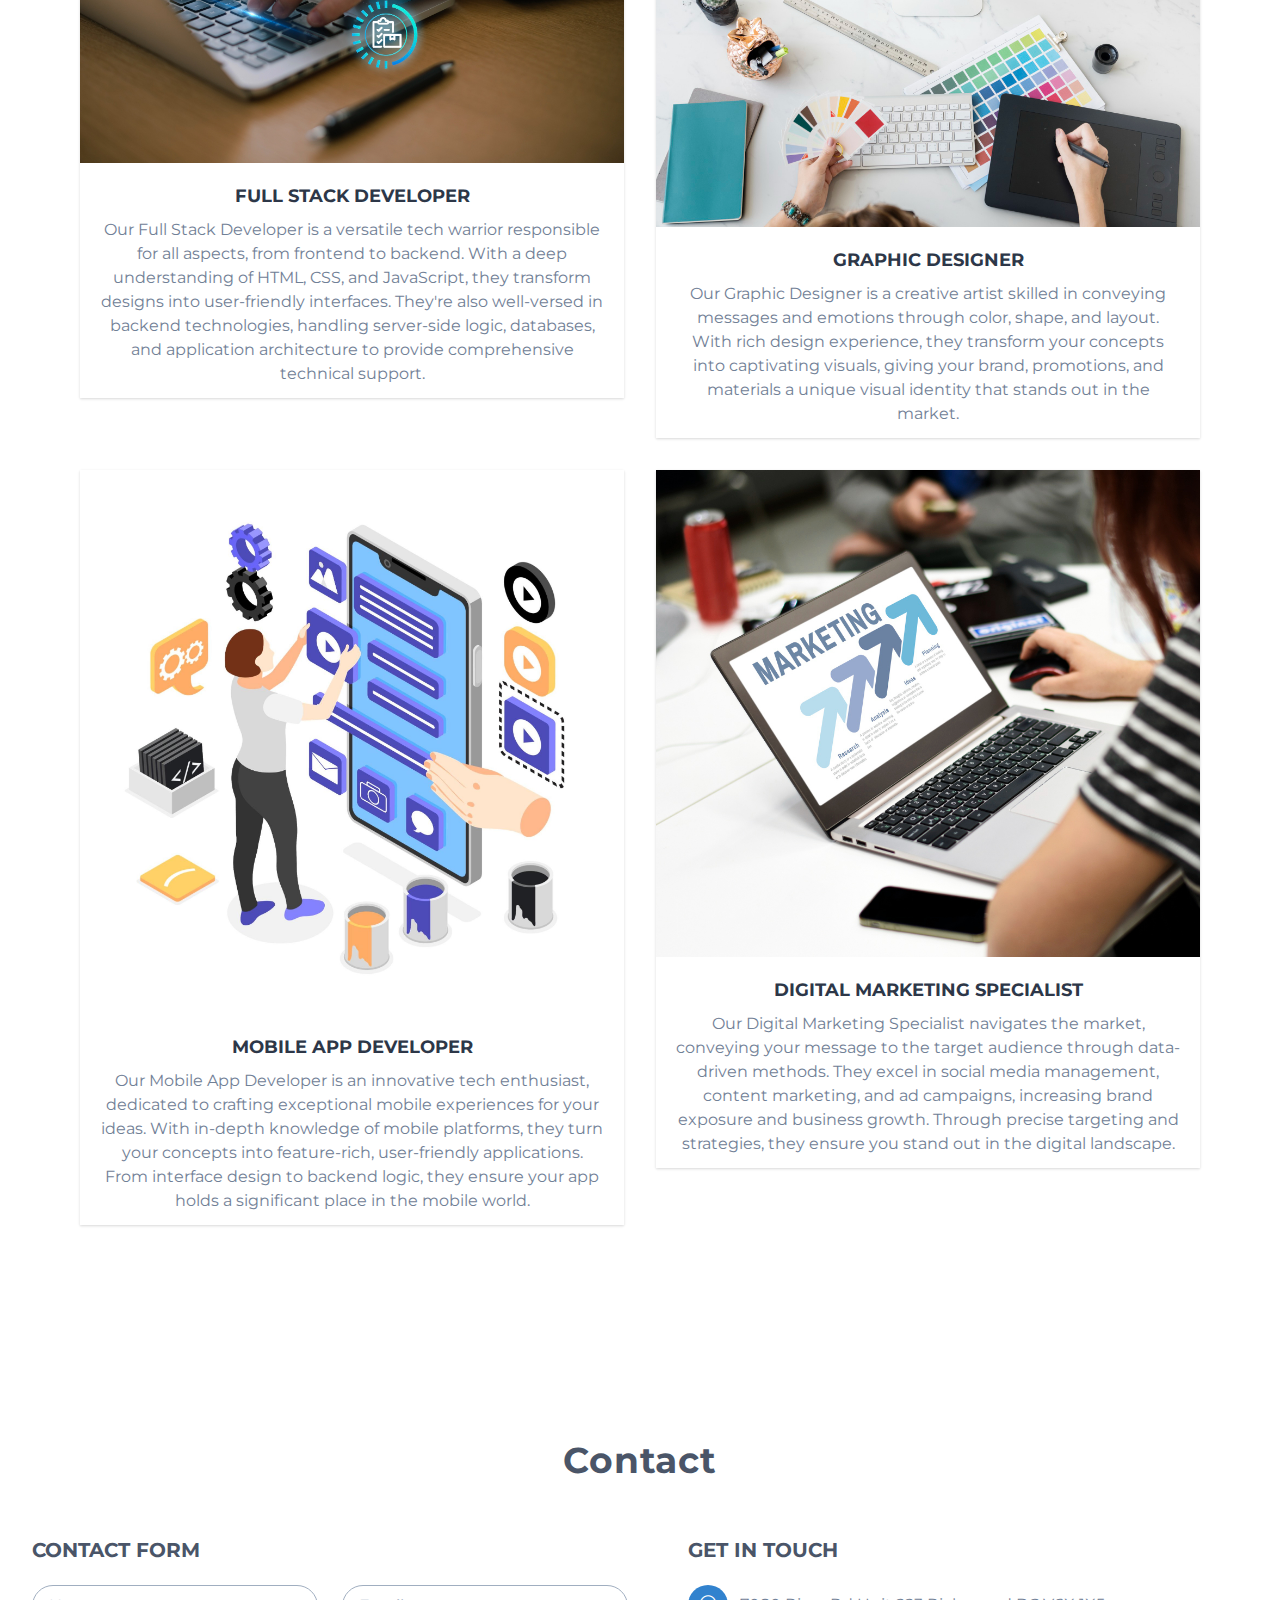
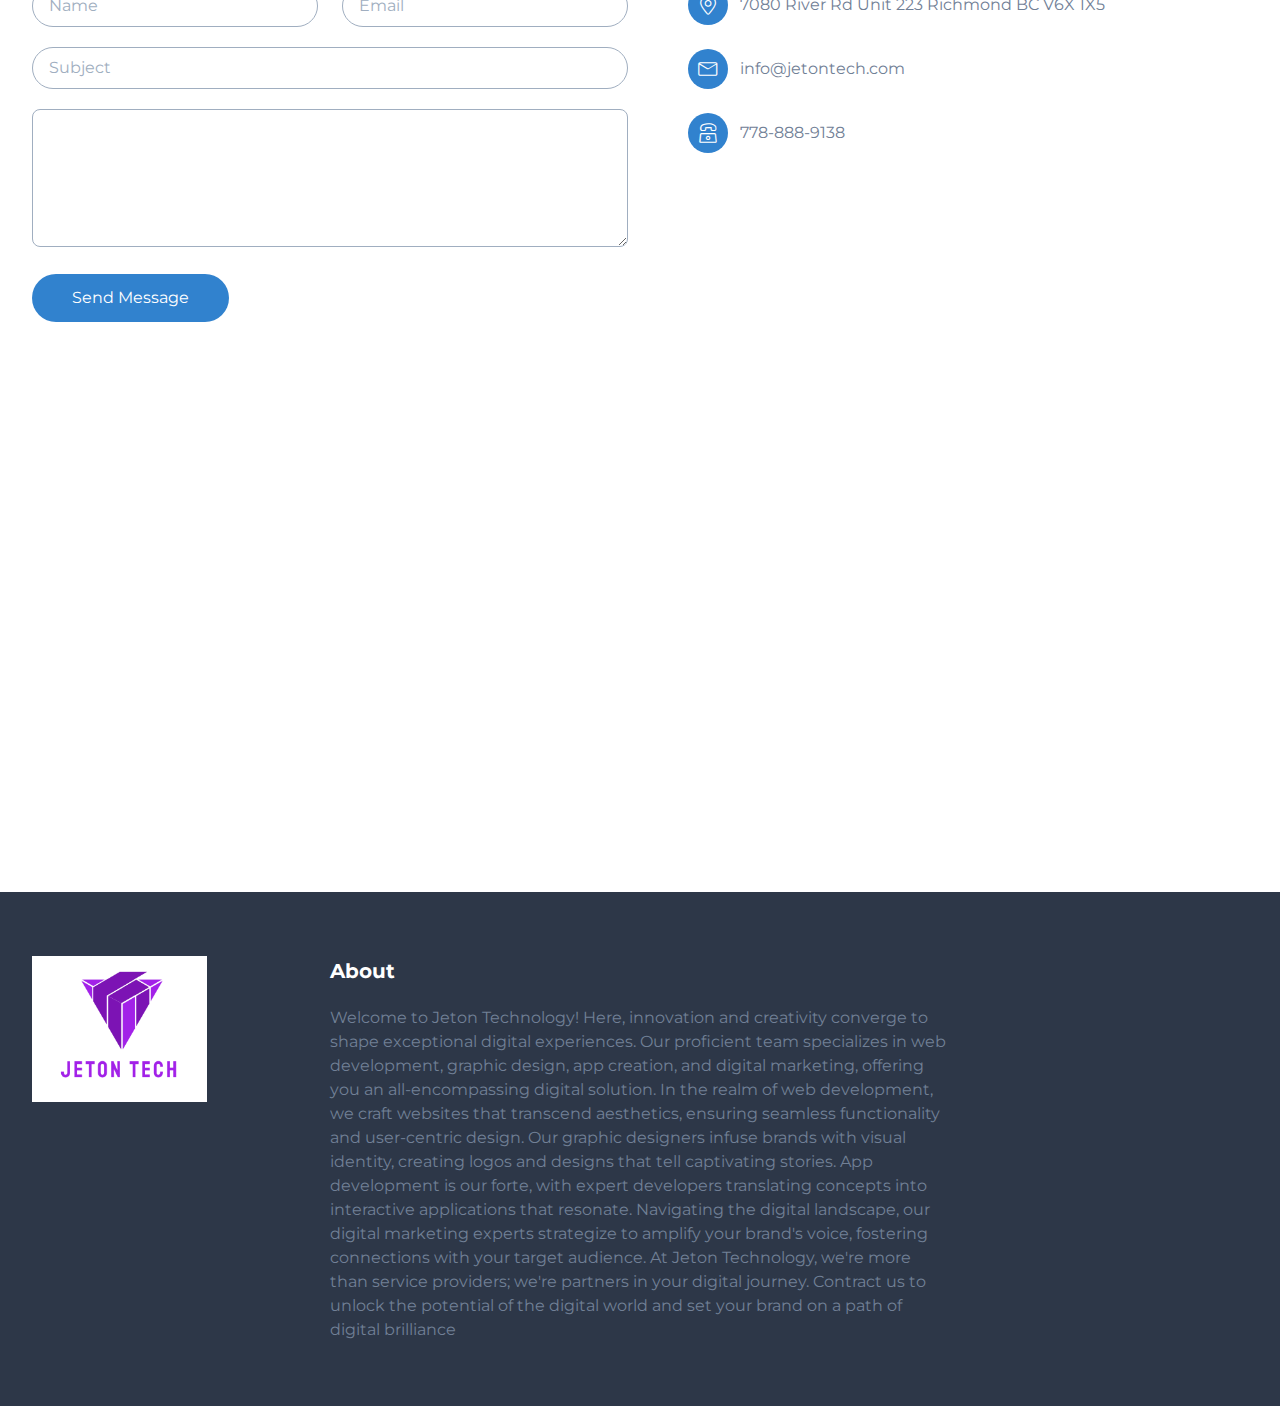
<file: y/index.html>
<!DOCTYPE html>
<html lang="en" style="scroll-behavior: smooth">
  <head>
    <!-- Required meta tags -->
    <meta charset="utf-8" />
    <meta
      name="viewport"
      content="width=device-width, initial-scale=1, shrink-to-fit=no"
    />

    <title>Jeton Technology</title>

    <!-- Icon -->
    <link rel="stylesheet" href="assets/css/lineicons.css" />
	<link rel="stylesheet" href="assets/css/animate.css" />
	<link rel="stylesheet" href="assets/css/tiny-slider.css" />
    <!-- Tailwind css -->
    <link rel="stylesheet" href="assets/css/tailwind.css" />
  </head>
  <body>
    <!-- Header Area wrapper Starts -->
<header id="header-wrap" class="relative">
  <div class="navigation fixed top-0 left-0 w-full z-30 duration-300">
    <div class="container">
      <nav class="navbar py-2 navbar-expand-lg flex justify-between items-center relative duration-300"> <a class="navbar-brand" href="index.html"><img src="assets/img/jetonlogo.png" alt="Logo"> </a>
        <button class="navbar-toggler focus:outline-none block lg:hidden" type="button" data-toggle="collapse" data-target="#navbarSupportedContent" aria-controls="navbarSupportedContent" aria-expanded="false" aria-label="Toggle navigation"> <span class="toggler-icon"></span> <span class="toggler-icon"></span> <span class="toggler-icon"></span> </button>
        <div class="collapse navbar-collapse hidden lg:block duration-300 shadow absolute top-100 left-0 mt-full bg-white z-20 px-5 py-3 w-full lg:static lg:bg-transparent lg:shadow-none" id="navbarSupportedContent">
          <ul class="navbar-nav mr-auto justify-center items-center lg:flex">
            <li class="nav-item"> <a class="page-scroll active" href="#hero-area">Home</a> </li>
            <li class="nav-item"> <a class="page-scroll" href="#services">Services</a> </li>
            <li class="nav-item"> <a class="page-scroll" href="#pricing">Pricing</a> </li>
            <li class="nav-item"> <a class="page-scroll" href="#team">Team</a> </li>
            <li class="nav-item"> <a class="page-scroll" href="#contact">Contact</a> </li>
          </ul>
        </div>
      </nav>
    </div>
  </div>
</header>
    <!-- Header Area wrapper End -->

    <!-- Hero Area Start -->
    <section id="hero-area" class="bg-blue-100 pt-48 pb-10">
      <div class="container">
        <div class="flex justify-between">
          <div class="w-full text-center">
            <h2 class="text-5xl font-bold leading-snug text-gray-700 mb-10 wow fadeInUp animated" data-wow-delay="1s" style="visibility: visible;-webkit-animation-delay: 1s; -moz-animation-delay: 1s; animation-delay: 1s;">Welcome to Jeton Technology <br class="hidden lg:block"></h2>
            <div class="text-center wow fadeInUp animated" data-wow-delay="1.6s" style="visibility: visible;-webkit-animation-delay: 1.6s; -moz-animation-delay: 1.6s; animation-delay: 1.6s;"> <img class="img-fluid mx-auto" alt="" src="assets/img/hero.svg"> </div>
          </div>
        </div>
      </div>
    </section>
    <!-- Hero Area End -->

    <!-- Services Section Start -->
    <section id="services" class="py-24">
      <div class="container px-4">
        <div class="text-center">
          <h2 class="mb-12 text-4xl text-gray-700 font-bold tracking-wide">
            Our Services
          </h2>
        </div>
        <div class="flex flex-wrap">
          <!-- Services item -->
          <div class="w-full sm:w-1/2 md:w-1/2 lg:w-1/3">
            <div class="m-4">
              <div class="mb-4 text-blue-600 text-5xl">
                <i class="lni lni-cog"> </i>
              </div>
              <div>
                <h3
                  class="
                    text-gray-800
                    font-semibold
                    text-lg
                    block
                    mb-3
                    uppercase
                  "
                >
                  Web Development
                </h3>
                <p class="text-gray-600">
                  We specialize in turning creativity into reality by crafting captivating websites and applications using cutting-edge technology and exceptional design. Whether you're seeking exquisite user interfaces or powerful backend functionality, our team boasts extensive experience, dedicated to providing you with unparalleled digital experiences. Join hands with us to create astonishing online realms together 
                </p>
              </div>
            </div>
          </div>
          <!-- Services item -->
          <div class="w-full sm:w-1/2 md:w-1/2 lg:w-1/3">
            <div class="m-4">
              <div class="mb-4 text-blue-600 text-5xl">
                <i class="lni lni-bar-chart"> </i>
              </div>
              <div>
                <h3
                  class="
                    text-gray-800
                    font-semibold
                    text-lg
                    block
                    mb-3
                    uppercase
                  "
                >
                  Graphic Design
                </h3>
                <p class="text-gray-600">
                  We are a professional graphic design team dedicated to crafting captivating visual experiences through unique creativity and exceptional skills. Whether it's logos, posters, or website interfaces, we transform ideas into visuals that powerfully convey your message. Collaborate with us to embark on a journey of visual innovation!
                </p>
              </div>
            </div>
          </div>
          <!-- Services item -->
          <div class="w-full sm:w-1/2 md:w-1/2 lg:w-1/3">
            <div class="m-4">
              <div class="mb-4 text-blue-600 text-5xl">
                <i class="lni lni-briefcase"> </i>
              </div>
              <div>
                <h3
                  class="
                    text-gray-800
                    font-semibold
                    text-lg
                    block
                    mb-3
                    uppercase
                  "
                >
                  Business Branding
                </h3>
                <p class="text-gray-600">
                  We specialize in business branding, leveraging strategic design and creative perspectives to elevate the unique identity of your brand. From logos to brand guidelines, we create visual elements that resonate with your audience and convey your distinct narrative. Partner with us to craft a profound brand impression!
                </p>
              </div>
            </div>
          </div>
          <!-- Services item -->
          <div class="w-full sm:w-1/2 md:w-1/2 lg:w-1/3">
            <div class="m-4">
              <div class="mb-4 text-blue-600 text-5xl">
                <i class="lni lni-pencil-alt"> </i>
              </div>
              <div>
                <h3
                  class="
                    text-gray-800
                    font-semibold
                    text-lg
                    block
                    mb-3
                    uppercase
                  "
                >
                  Content Writing
                </h3>
                <p class="text-gray-600">
                  We're experts in the realm of content writing, weaving impactful narratives through a blend of creativity and expertise. From ideas to implementation, our focus is on curating content that engages and resonates with your audience. We don't just write words; we craft stories that inspire and connect. Collaborate with us to shape compelling literary landscapes! Regardless of your project's scope, we're poised to deliver exceptional content solutions that make a lasting impression.
                </p>
              </div>
            </div>
          </div>
          <!-- Services item -->
          <div class="w-full sm:w-1/2 md:w-1/2 lg:w-1/3">
            <div class="m-4">
              <div class="mb-4 text-blue-600 text-5xl">
                <i class="lni lni-mobile"> </i>
              </div>
              <div>
                <h3
                  class="
                    text-gray-800
                    font-semibold
                    text-lg
                    block
                    mb-3
                    uppercase
                  "
                >
                  App Development
                </h3>
                <p class="text-gray-600">
                  We specialize in App development, crafting exceptional mobile experiences through innovative technology and expert development. From concept to reality, we're dedicated to creating user-beloved applications. Partner with us to co-create captivating digital realms! No matter the scale of your project, we're confident in delivering outstanding mobile solutions.
                </p>
              </div>
            </div>
          </div>
          <!-- Services item -->
          <div class="w-full sm:w-1/2 md:w-1/2 lg:w-1/3">
            <div class="m-4">
              <div class="mb-4 text-blue-600 text-5xl">
                <i class="lni lni-layers"> </i>
              </div>
              <div>
                <h3
                  class="
                    text-gray-800
                    font-semibold
                    text-lg
                    block
                    mb-3
                    uppercase
                  "
                >
                  Digital Marketing
                </h3>
                <p class="text-gray-600">
                  We are experts in the field of digital marketing, utilizing strategic methods and innovative approaches to convey your brand and messages to a wide audience. From social media management and search engine optimization to content marketing, we tailor comprehensive digital solutions for you. Whether you're a small startup or a large enterprise, our goal is to achieve business growth and enhanced market influence through precise targeting and data-driven strategies. Join forces with us to pioneer a new era of digital marketing!
                </p>
              </div>
            </div>
          </div>
        </div>
      </div>
    </section>
    <!-- Services Section End -->
    <!-- Pricing section Start -->
    <section id="pricing" class="py-24">
      <div class="container px-4">
        <div class="flex flex-wrap justify-center md:justify-start">
          <!-- single pricing table starts -->
          <div class="w-3/4 sm:w-2/3 md:w-1/2 lg:w-1/4">
            <div
              class="
                m-3
                text-center
                py-10
                px-8
                shadow
                rounded
                duration-300
                hover:shadow-lg hover:bg-blue-100
                wow
                fadeInLeft
              "
            >
              <div class="mb-3">
                <h3 class="text-blue-600 font-bold uppercase text-sm">Web Development</h3>
              </div>
              <ul class="mb-16">
                <li class="text-gray-500 leading-9">
                  Basic Static Website: <p><span class="text-gray-700 font-bold text-l">$500 - $2000+</span></p>
                </li>
                
                <li class="text-gray-500 leading-9">Dynamic Website (with database, interactive features): <p><span class="text-gray-700 font-bold text-l">$2000 - $8000+</span></p>
                </li>
                
                <li class="text-gray-500 leading-9">Complex Custom Web Application: <p><span class="text-gray-700 font-bold text-l">$8000 - $20000+</span> </p> </li>
              </ul>
              <a
                href="#contact"
                class="
                  text-white
                  bg-blue-600
                  px-10
                  py-3
                  rounded-full
                  duration-300
                  hover:bg-blue-500
                "
                >Get It</a
              >
            </div>
          </div>
          <!-- single pricing table ends -->

          <!-- single pricing table starts -->
          <div class="w-3/4 sm:w-2/3 md:w-1/2 lg:w-1/4">
            <div
              class="
                m-3
                text-center
                py-10
                px-8
                shadow
                rounded
                duration-300
                hover:shadow-lg hover:bg-blue-100
                bg-blue-100
                wow
                fadeInLeft
              "
            >
              <div class="mb-3">
                <h3 class="text-blue-600 font-bold uppercase text-sm">Graphic Design</h3>
              </div>
              <ul class="mb-16">
                <li class="text-gray-500 leading-9">
                  Logo Design: <p><span class="text-gray-700 font-bold text-l">$200 - $1000+</span></p>
                </li>
                
                <li class="text-gray-500 leading-9">Poster/Brochure Design: <p><span class="text-gray-700 font-bold text-l">$100 - $500+</span></p>
                </li>
                
                <li class="text-gray-500 leading-9">Brand Identity Design (logo, business card, letterhead): <p><span class="text-gray-700 font-bold text-l">$500 - $2000+</span> </p> </li>
              </ul>
              <a
                href="#contact"
                class="
                  text-white
                  bg-blue-600
                  px-10
                  py-3
                  rounded-full
                  duration-300
                  hover:bg-blue-500
                "
                >Get It</a
              >
            </div>
          </div>
          <!-- single pricing table ends -->
          <!-- single pricing table starts -->
          <div class="w-3/4 sm:w-2/3 md:w-1/2 lg:w-1/4">
            <div
              class="
                m-3
                text-center
                py-10
                px-8
                shadow
                rounded
                duration-300
                hover:shadow-lg hover:bg-blue-100
              "
            >
            <div class="mb-3">
              <h3 class="text-blue-600 font-bold uppercase text-sm">App Development</h3>
            </div>
            <ul class="mb-16">
              <li class="text-gray-500 leading-9">
                Basic Mobile App: <p><span class="text-gray-700 font-bold text-l">$3000 - $10000+</span></p>
              </li>
              
              <li class="text-gray-500 leading-9">Complex Mobile App (with backend, user authentication): <p><span class="text-gray-700 font-bold text-l">$10000 - $30000+</span></p>
              </li>
              
              <li class="text-gray-500 leading-9">Advanced Mobile App (games, AR/VR apps): <p><span class="text-gray-700 font-bold text-l">$30000+</span> </p> </li>
            </ul>
            <a
              href="#contact"
              class="
                text-white
                bg-blue-600
                px-10
                py-3
                rounded-full
                duration-300
                hover:bg-blue-500
              "
              >Get It</a
            >
            </div>
          </div>
          <!-- single pricing table ends -->
          <!-- single pricing table starts -->
          <div class="w-3/4 sm:w-2/3 md:w-1/2 lg:w-1/4">
            <div
              class="
                m-3
                text-center
                py-10
                px-8
                shadow
                rounded
                duration-300
                hover:shadow-lg hover:bg-blue-100
              "
            >
            <div class="mb-3">
              <h3 class="text-blue-600 font-bold uppercase text-sm">Digital Marketing</h3>
            </div>
            <ul class="mb-16">
              <li class="text-gray-500 leading-9">
                Social Media Management: <p><span class="text-gray-700 font-bold text-l">$300 - $1000+/month</span></p>
              </li>
              
              <li class="text-gray-500 leading-9">Advertising Campaigns: <p><span class="text-gray-700 font-bold text-l">Priced based on ad spend and management fee</span></p>
              </li>
              
              <li class="text-gray-500 leading-9">Content Marketing:<p><span class="text-gray-700 font-bold text-l">$200 - $1000+/month</span> </p> </li>
            </ul>
            <a
              href="#contact"
              class="
                text-white
                bg-blue-600
                px-10
                py-3
                rounded-full
                duration-300
                hover:bg-blue-500
              "
              >Get It</a
            >
            </div>
          </div>
          <!-- single pricing table ends -->
        </div>
      </div>
    </section>
    <!-- Pricing Table Section End -->

    <!-- Team Section Start -->
    <section id="team" class="py-24 text-center">
      <div class="container px-4">
        <div class="text-center">
          <h2 class="mb-12 section-heading wow fadeInDown animated" data-wow-delay="0.3s" style="visibility: visible;-webkit-animation-delay: 0.3s; -moz-animation-delay: 0.3s; animation-delay: 0.3s;">Our Team</h2>
        </div>
        <div class="flex flex-wrap justify-center">
          <div class="max-w-sm sm:w-1/2 md:w-1/2 lg:w-1/2">
            <div class="team-item">
              <div class="team-img relative"> <img class="img-fluid" alt="" src="assets/img/image4.jpg">
                <!-- image 1 go here -->
              </div>
              <div class="text-center px-5 py-3">
                <h3 class="team-name">Full Stack Developer</h3>
                <p>Our Full Stack Developer is a versatile tech warrior responsible for all aspects, from frontend to backend. With a deep understanding of HTML, CSS, and JavaScript, they transform designs into user-friendly interfaces. They're also well-versed in backend technologies, handling server-side logic, databases, and application architecture to provide comprehensive technical support.</p>
              </div>
            </div>
          </div>
          <div class="max-w-sm sm:w-1/2 md:w-1/2 lg:w-1/2">
            <div class="team-item">
              <div class="team-img relative"> <img class="img-fluid" alt="" src="assets/img/image1.jpg">
                <!-- image 2 go here -->
              </div>
              <div class="text-center px-5 py-3">
                <h3 class="team-name">Graphic Designer</h3>
                <p>Our Graphic Designer is a creative artist skilled in conveying messages and emotions through color, shape, and layout. With rich design experience, they transform your concepts into captivating visuals, giving your brand, promotions, and materials a unique visual identity that stands out in the market.</p>
              </div>
            </div>
          </div>
          <div class="max-w-sm sm:w-1/2 md:w-1/2 lg:w-1/2">
            <div class="team-item">
              <div class="team-img relative"> <img class="img-fluid" alt="" src="assets/img/image2.jpg">
              <!-- image 3 go here -->
              </div>
              <div class="text-center px-5 py-3">
                <h3 class="team-name">Mobile App Developer</h3>
                <p>Our Mobile App Developer is an innovative tech enthusiast, dedicated to crafting exceptional mobile experiences for your ideas. With in-depth knowledge of mobile platforms, they turn your concepts into feature-rich, user-friendly applications. From interface design to backend logic, they ensure your app holds a significant place in the mobile world.
                </p>
              </div>
            </div>
          </div>
          <div class="max-w-sm sm:w-1/2 md:w-1/2 lg:w-1/2">
            <div class="team-item">
              <div class="team-img relative"> <img class="img-fluid" alt="" src="assets/img/image5.jpg">
      <!-- image 4 go here -->
              </div>
              <div class="text-center px-5 py-3">
                <h3 class="team-name">Digital Marketing Specialist</h3>
                <p>Our Digital Marketing Specialist navigates the market, conveying your message to the target audience through data-driven methods. They excel in social media management, content marketing, and ad campaigns, increasing brand exposure and business growth. Through precise targeting and strategies, they ensure you stand out in the digital landscape.
                </p>
              </div>
            </div>
          </div>
        </div>
      </div>
    </section>
    <!-- Team Section End -->




    <!-- Contact Section Start -->
    <section id="contact" class="py-24">
      <div class="container px-4">
        <div class="text-center">
          <h2 class="mb-12 text-4xl text-gray-700 font-bold tracking-wide">
            Contact
          </h2>
        </div>

        <div class="flex flex-wrap contact-form-area">
          <div class="w-full md:w-1/2">
            <div class="contact">
              <h2 class="uppercase font-bold text-xl text-gray-700 mb-5 ml-3">
                Contact Form
              </h2>
              <form id="contactForm" action="mailto:info@jetontech.com" method="POST">
                <div class="flex flex-wrap">
                  <div class="w-full sm:w-1/2 md:w-full lg:w-1/2">
                    <div class="mx-3">
                      <input
                        type="text"
                        class="form-input rounded-full"
                        id="name"
                        name="name"
                        placeholder="Name"
                        required
                        data-error="Please enter your name"
                      />
                    </div>
                  </div>
                  <div class="w-full sm:w-1/2 md:w-full lg:w-1/2">
                    <div class="mx-3">
                      <input
                        type="text"
                        placeholder="Email"
                        id="email"
                        class="form-input rounded-full"
                        name="email"
                        required
                        data-error="Please enter your email"
                      />
                    </div>
                  </div>
                  <div class="w-full">
                    <div class="mx-3">
                      <input
                        type="text"
                        placeholder="Subject"
                        id="subject"
                        name="subject"
                        class="form-input rounded-full"
                        required
                        data-error="Please enter your subject"
                      />
                    </div>
                  </div>
                  <div class="w-full">
                    <div class="mx-3">
                      <textarea
                        class="form-input rounded-lg"
                        id="message"
                        name="message"
                        placeholder="Your Message"
                        rows="5"
                        data-error="Write your message"
                        required
                      >
                      </textarea>
                    </div>
                  </div>
                  <div class="w-full">
                    <div class="submit-button mx-3">
                      <button
                        class="
                          text-white
                          bg-blue-600
                          px-10
                          py-3
                          rounded-full
                          duration-300
                          hover:bg-blue-500
                        "
                        id="form-submit"
                        type="submit"
                      >
                        Send Message
                      </button>
                    </div>
                  </div>
                </div>
              </form>
            </div>
          </div>
          <div class="w-full md:w-1/2">
            <div class="ml-3 md:ml-12 wow fadeIn">
              <h2 class="uppercase font-bold text-xl text-gray-700 mb-5">
                Get In Touch
              </h2>
              <div>
                <div class="flex flex-wrap mb-6 items-center">
                  <div
                    class="
                      w-10
                      h-10
                      flex
                      items-center
                      justify-center
                      bg-blue-600
                      text-xl text-white
                      rounded-full
                    "
                  >
                    <i class="lni lni-map-marker"> </i>
                  </div>
                  <p class="pl-3">7080 River Rd Unit 223 Richmond BC V6X 1X5</p>
                </div>
                <div class="flex flex-wrap mb-6 items-center">
                  <div
                    class="
                      w-10
                      h-10
                      flex
                      items-center
                      justify-center
                      bg-blue-600
                      text-xl text-white
                      rounded-full
                    "
                  >
                    <i class="lni lni-envelope"> </i>
                  </div>
                  <p class="pl-3">
                    <a href="javascript:void(0)" class="block">
                      info@jetontech.com</a
                    >
                  </p>
                </div>
                <div class="flex flex-wrap mb-6 items-center">
                  <div
                    class="
                      w-10
                      h-10
                      flex
                      items-center
                      justify-center
                      bg-blue-600
                      text-xl text-white
                      rounded-full
                    "
                  >
                    <i class="lni lni-phone-set"> </i>
                  </div>
                  <p class="pl-3">
                    <a href="javascript:void(0)" class="block">778-888-9138 </a>
                  </p>
                </div>
              </div>
            </div>
          </div>
        </div>
      </div>
    </section>
    <!-- Contact Section End -->

    <!-- Map Section Start -->
    <section id="google-map-area">
      <div class="mx-6 mb-6">
        <div class="flex">
          <div class="w-full">
            <iframe src="https://www.google.com/maps/embed?pb=!1m18!1m12!1m3!1d2608.2089894598184!2d-123.14633762309465!3d49.17762077818771!2m3!1f0!2f0!3f0!3m2!1i1024!2i768!4f13.1!3m3!1m2!1s0x5486752cec555555%3A0x255c0aa8ee60a54b!2s7080%20River%20Rd%20Unit%20233%2C%20Richmond%2C%20BC%20V6X%201X5!5e0!3m2!1sen!2sca!4v1692680516870!5m2!1sen!2sca" width="100%" height="450" style="border:0;" allowfullscreen="" loading="lazy" referrerpolicy="no-referrer-when-downgrade"></iframe>
          </div>
        </div>
      </div>
    </section>
    <!-- Map Section End -->

    <!-- Footer Section Start -->
    <footer id="footer" class="bg-gray-800 py-16">
      <div class="container px-4">
        <div class="flex flex-wrap">
          <div class="w-full sm:w-1/2 md:w-1/2 lg:w-1/4">
            <div class="mx-3 mb-8">
              <div class="footer-logo mb-3">
                <img src="assets/img/jetonlogo.png" alt="" />
              </div>
            </div>
          </div>
          <div class="w-full sm:w-1/2 md:w-1/2 lg:w-3/4">
            <h3 class="font-bold text-xl text-white mb-5">About</h3>
            <p>Welcome to Jeton Technology! Here, innovation and creativity converge to shape exceptional digital experiences. Our proficient team specializes in web development, graphic design, app creation, and digital marketing, offering you an all-encompassing digital solution.
              In the realm of web development, we craft websites that transcend aesthetics, ensuring seamless functionality and user-centric design. 
              Our graphic designers infuse brands with visual identity, creating logos and designs that tell captivating stories. App development is our forte, with expert developers translating concepts into interactive applications that resonate.
              Navigating the digital landscape, our digital marketing experts strategize to amplify your brand's voice, fostering connections with your target audience.
              At Jeton Technology, we're more than service providers; we're partners in your digital journey. Contract us to unlock the potential of the digital world and set your brand on a path of digital brilliance
              </p>
          </div>
        </div>
      </div>
    </footer>
    <!-- Footer Section End -->

    <!-- Go to Top Link -->
    <a
      href="#"
      class="
        back-to-top
        w-10
        h-10
        fixed
        bottom-0
        right-0
        mb-5
        mr-5
        flex
        items-center
        justify-center
        rounded-full
        bg-blue-600
        text-white text-lg
        z-20
        duration-300
        hover:bg-blue-400
      "
    >
      <i class="lni lni-chevron-up"> </i>
    </a>

    <!-- All js Here -->
	<script src="assets/js/email-decode.min.js"></script>
	<script src="assets/js/wow.js"></script>
	<script src="assets/js/tiny-slider.js"></script>
	<script src="assets/js/contact-form.js"></script>
	<script src="assets/js/main.js"></script>
  </body>
</html>
</file>
<file: assets/css/tiny-slider.css>
.tns-outer{padding:0 !important}.tns-outer [hidden]{display:none !important}.tns-outer [aria-controls],.tns-outer [data-action]{cursor:pointer}.tns-slider{-webkit-transition:all 0s;-moz-transition:all 0s;transition:all 0s}.tns-slider>.tns-item{-webkit-box-sizing:border-box;-moz-box-sizing:border-box;box-sizing:border-box}.tns-horizontal.tns-subpixel{white-space:nowrap}.tns-horizontal.tns-subpixel>.tns-item{display:inline-block;vertical-align:top;white-space:normal}.tns-horizontal.tns-no-subpixel:after{content:'';display:table;clear:both}.tns-horizontal.tns-no-subpixel>.tns-item{float:left}.tns-horizontal.tns-carousel.tns-no-subpixel>.tns-item{margin-right:-100%}.tns-no-calc{position:relative;left:0}.tns-gallery{position:relative;left:0;min-height:1px}.tns-gallery>.tns-item{position:absolute;left:-100%;-webkit-transition:transform 0s, opacity 0s;-moz-transition:transform 0s, opacity 0s;transition:transform 0s, opacity 0s}.tns-gallery>.tns-slide-active{position:relative;left:auto !important}.tns-gallery>.tns-moving{-webkit-transition:all 0.25s;-moz-transition:all 0.25s;transition:all 0.25s}.tns-autowidth{display:inline-block}.tns-lazy-img{-webkit-transition:opacity 0.6s;-moz-transition:opacity 0.6s;transition:opacity 0.6s;opacity:0.6}.tns-lazy-img.tns-complete{opacity:1}.tns-ah{-webkit-transition:height 0s;-moz-transition:height 0s;transition:height 0s}.tns-ovh{overflow:hidden}.tns-visually-hidden{position:absolute;left:-10000em}.tns-transparent{opacity:0;visibility:hidden}.tns-fadeIn{opacity:1;filter:alpha(opacity=100);z-index:0}.tns-normal,.tns-fadeOut{opacity:0;filter:alpha(opacity=0);z-index:-1}.tns-vpfix{white-space:nowrap}.tns-vpfix>div,.tns-vpfix>li{display:inline-block}.tns-t-subp2{margin:0 auto;width:310px;position:relative;height:10px;overflow:hidden}.tns-t-ct{width:2333.3333333%;width:-webkit-calc(100% * 70 / 3);width:-moz-calc(100% * 70 / 3);width:calc(100% * 70 / 3);position:absolute;right:0}.tns-t-ct:after{content:'';display:table;clear:both}.tns-t-ct>div{width:1.4285714%;width:-webkit-calc(100% / 70);width:-moz-calc(100% / 70);width:calc(100% / 70);height:10px;float:left}

/*# sourceMappingURL=sourcemaps/tiny-slider.css.map */
</file>
<file: y/assets/css/tiny-slider.css>
.tns-outer{padding:0 !important}.tns-outer [hidden]{display:none !important}.tns-outer [aria-controls],.tns-outer [data-action]{cursor:pointer}.tns-slider{-webkit-transition:all 0s;-moz-transition:all 0s;transition:all 0s}.tns-slider>.tns-item{-webkit-box-sizing:border-box;-moz-box-sizing:border-box;box-sizing:border-box}.tns-horizontal.tns-subpixel{white-space:nowrap}.tns-horizontal.tns-subpixel>.tns-item{display:inline-block;vertical-align:top;white-space:normal}.tns-horizontal.tns-no-subpixel:after{content:'';display:table;clear:both}.tns-horizontal.tns-no-subpixel>.tns-item{float:left}.tns-horizontal.tns-carousel.tns-no-subpixel>.tns-item{margin-right:-100%}.tns-no-calc{position:relative;left:0}.tns-gallery{position:relative;left:0;min-height:1px}.tns-gallery>.tns-item{position:absolute;left:-100%;-webkit-transition:transform 0s, opacity 0s;-moz-transition:transform 0s, opacity 0s;transition:transform 0s, opacity 0s}.tns-gallery>.tns-slide-active{position:relative;left:auto !important}.tns-gallery>.tns-moving{-webkit-transition:all 0.25s;-moz-transition:all 0.25s;transition:all 0.25s}.tns-autowidth{display:inline-block}.tns-lazy-img{-webkit-transition:opacity 0.6s;-moz-transition:opacity 0.6s;transition:opacity 0.6s;opacity:0.6}.tns-lazy-img.tns-complete{opacity:1}.tns-ah{-webkit-transition:height 0s;-moz-transition:height 0s;transition:height 0s}.tns-ovh{overflow:hidden}.tns-visually-hidden{position:absolute;left:-10000em}.tns-transparent{opacity:0;visibility:hidden}.tns-fadeIn{opacity:1;filter:alpha(opacity=100);z-index:0}.tns-normal,.tns-fadeOut{opacity:0;filter:alpha(opacity=0);z-index:-1}.tns-vpfix{white-space:nowrap}.tns-vpfix>div,.tns-vpfix>li{display:inline-block}.tns-t-subp2{margin:0 auto;width:310px;position:relative;height:10px;overflow:hidden}.tns-t-ct{width:2333.3333333%;width:-webkit-calc(100% * 70 / 3);width:-moz-calc(100% * 70 / 3);width:calc(100% * 70 / 3);position:absolute;right:0}.tns-t-ct:after{content:'';display:table;clear:both}.tns-t-ct>div{width:1.4285714%;width:-webkit-calc(100% / 70);width:-moz-calc(100% / 70);width:calc(100% / 70);height:10px;float:left}

/*# sourceMappingURL=sourcemaps/tiny-slider.css.map */
</file>
